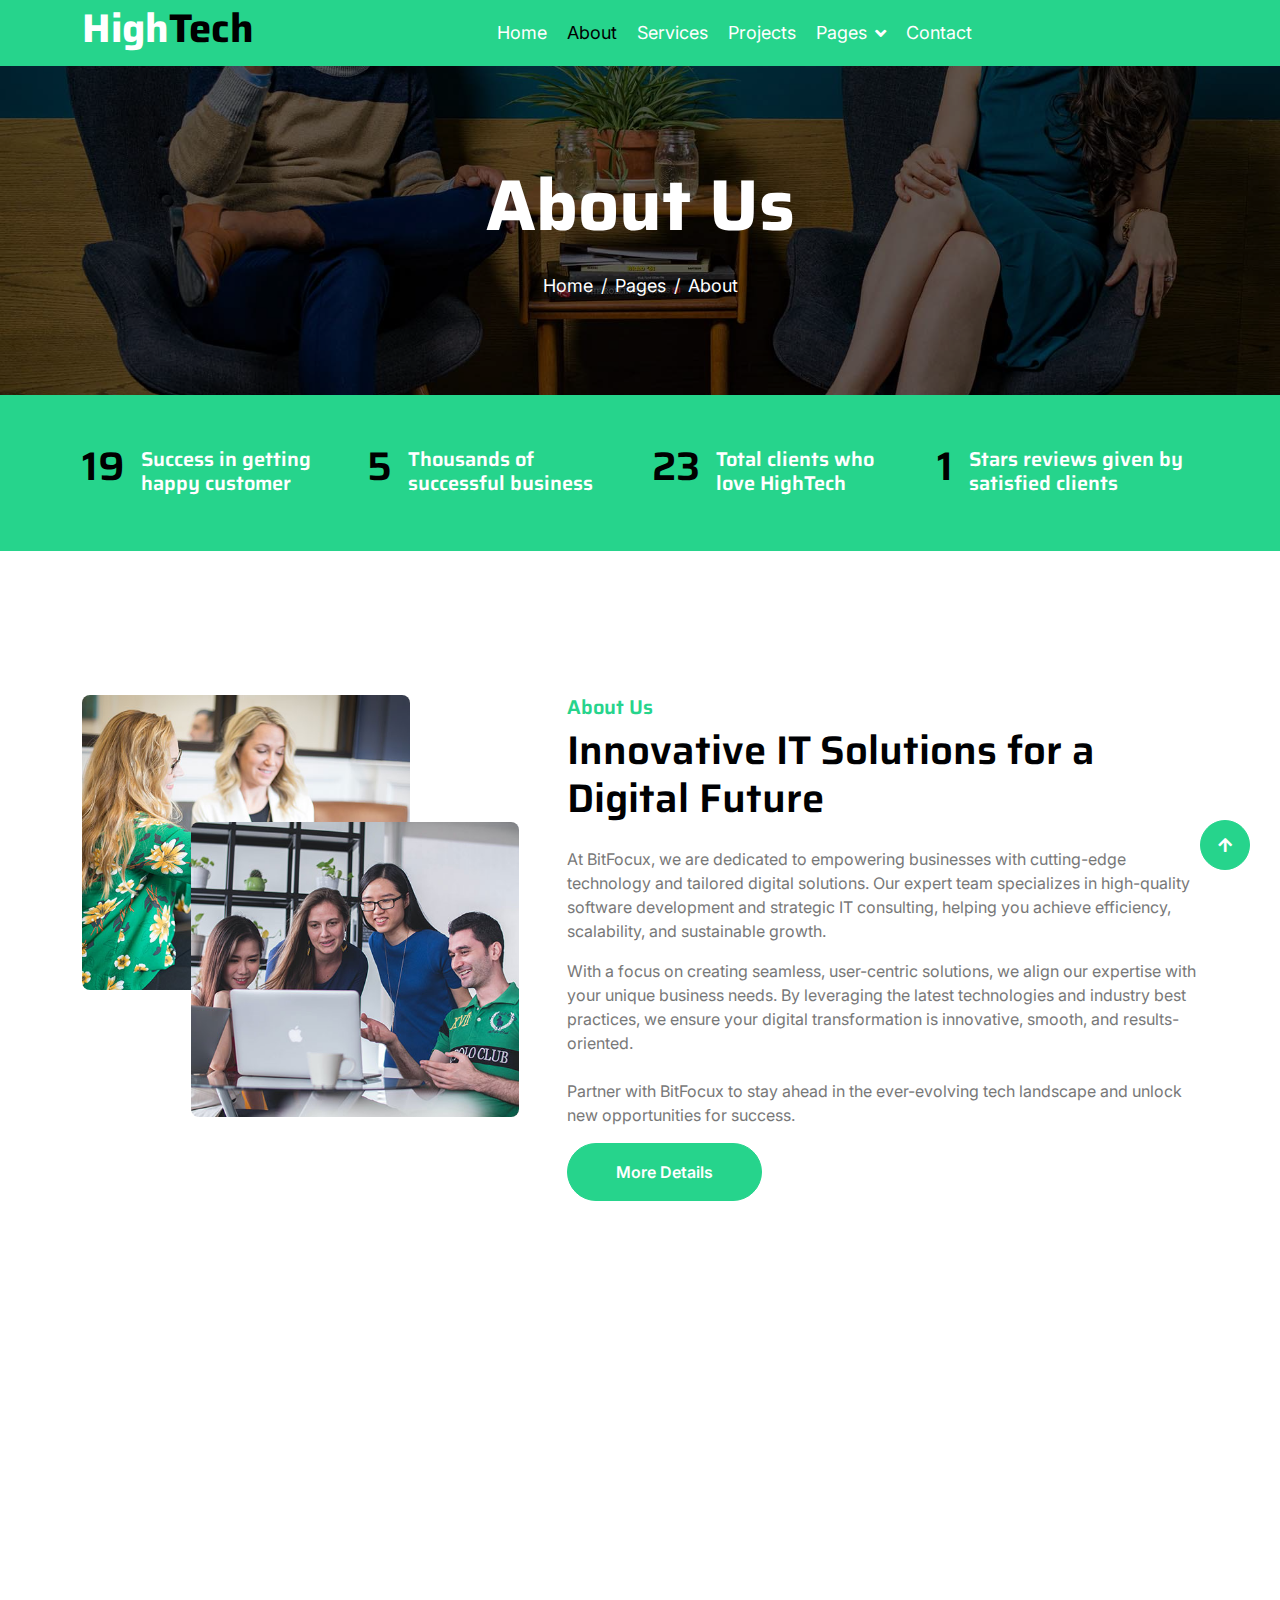
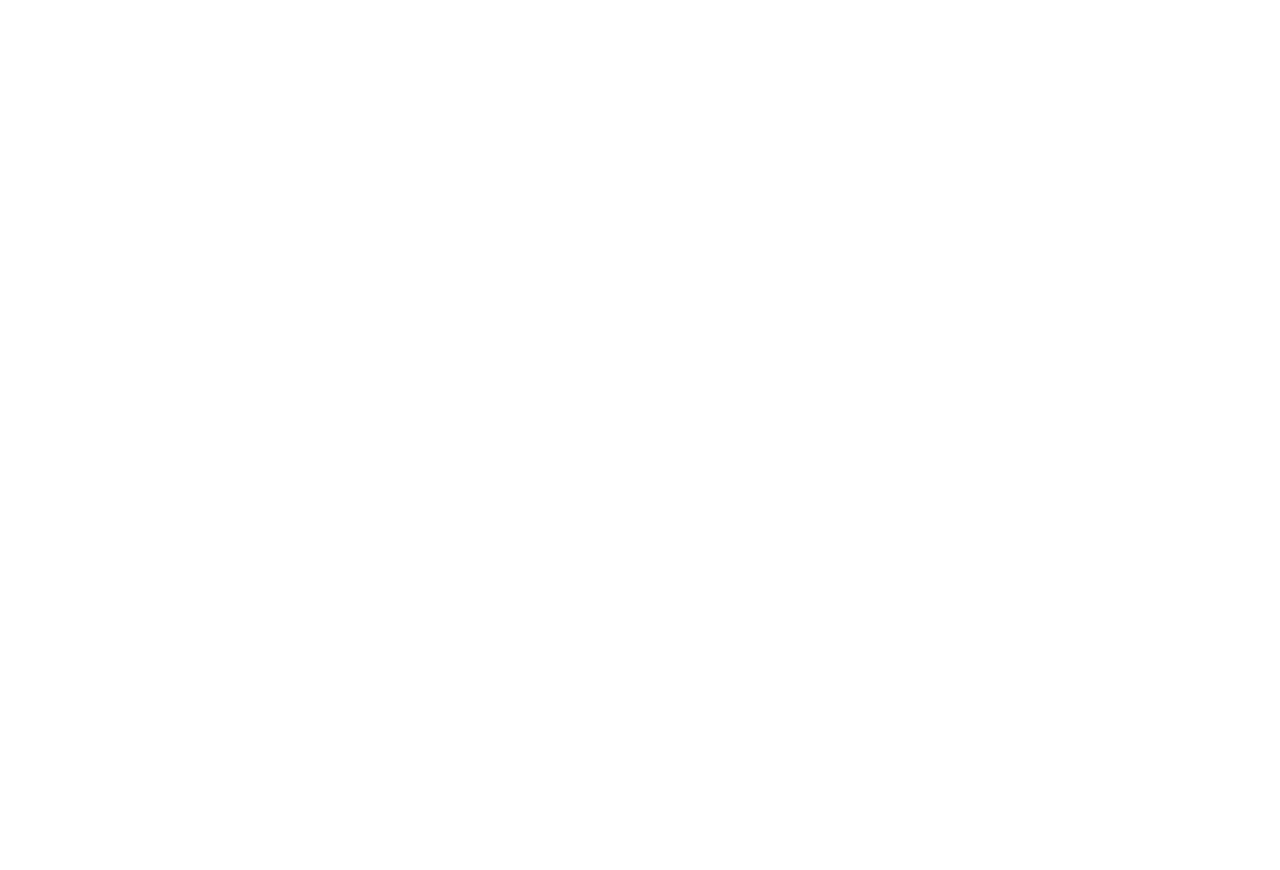
<file: about.html>
<!DOCTYPE html>
<html lang="en">

    <head>
        <meta charset="utf-8">
        <title>HighTech - IT Solutions Website Template</title>
        <meta content="width=device-width, initial-scale=1.0" name="viewport">
        <meta content="" name="keywords">
        <meta content="" name="description">

        <!-- Google Web Fonts -->
        <link rel="preconnect" href="https://fonts.googleapis.com">
        <link rel="preconnect" href="https://fonts.gstatic.com" crossorigin>
        <link href="https://fonts.googleapis.com/css2?family=Inter:wght@400;500;600&family=Saira:wght@500;600;700&display=swap" rel="stylesheet"> 

        <!-- Icon Font Stylesheet -->
        <link href="https://cdnjs.cloudflare.com/ajax/libs/font-awesome/5.10.0/css/all.min.css" rel="stylesheet">
        <link href="https://cdn.jsdelivr.net/npm/bootstrap-icons@1.4.1/font/bootstrap-icons.css" rel="stylesheet">

        <!-- Libraries Stylesheet -->
        <link href="lib/animate/animate.min.css" rel="stylesheet">
        <link href="lib/owlcarousel/assets/owl.carousel.min.css" rel="stylesheet">

        <!-- Customized Bootstrap Stylesheet -->
        <link href="css/bootstrap.min.css" rel="stylesheet">

        <!-- Template Stylesheet -->
        <link href="css/style.css" rel="stylesheet">
    </head>

    <body>
        <!-- Spinner Start -->
        <div id="spinner" class="show position-fixed translate-middle w-100 vh-100 top-50 start-50 d-flex align-items-center justify-content-center">
            <div class="spinner-grow text-primary" role="status"></div>
        </div>
        <!-- Spinner End -->

        <!-- Topbar Start -->
        <!-- <div class="container-fluid bg-dark py-2 d-none d-md-flex">
            <div class="container">
                <div class="d-flex justify-content-between topbar">
                    <div class="top-info">
                        <small class="me-3 text-white-50"><a href="#"><i class="fas fa-map-marker-alt me-2 text-secondary"></i></a>23 Ranking Street, New York</small>
                        <small class="me-3 text-white-50"><a href="#"><i class="fas fa-envelope me-2 text-secondary"></i></a>Email@Example.com</small>
                    </div>
                    <div id="note" class="text-secondary d-none d-xl-flex"><small>Note : We help you to Grow your Business</small></div>
                    <div class="top-link">
                        <a href="" class="bg-light nav-fill btn btn-sm-square rounded-circle"><i class="fab fa-facebook-f text-primary"></i></a>
                        <a href="" class="bg-light nav-fill btn btn-sm-square rounded-circle"><i class="fab fa-twitter text-primary"></i></a>
                        <a href="" class="bg-light nav-fill btn btn-sm-square rounded-circle"><i class="fab fa-instagram text-primary"></i></a>
                        <a href="" class="bg-light nav-fill btn btn-sm-square rounded-circle me-0"><i class="fab fa-linkedin-in text-primary"></i></a>
                    </div>
                </div>
            </div>
        </div> -->
        <!-- Topbar End -->

        <!-- Navbar Start -->
        <div class="container-fluid bg-primary">
            <div class="container">
                <nav class="navbar navbar-dark navbar-expand-lg py-0">
                    <a href="index.html" class="navbar-brand">
                        <h1 class="text-white fw-bold d-block">High<span class="text-secondary">Tech</span> </h1>
                    </a>
                    <button type="button" class="navbar-toggler me-0" data-bs-toggle="collapse" data-bs-target="#navbarCollapse">
                        <span class="navbar-toggler-icon"></span>
                    </button>
                    <div class="collapse navbar-collapse bg-transparent" id="navbarCollapse">
                        <div class="navbar-nav ms-auto mx-xl-auto p-0">
                            <a href="index.html" class="nav-item nav-link">Home</a>
                            <a href="about.html" class="nav-item nav-link active">About</a>
                            <a href="service.html" class="nav-item nav-link">Services</a>
                            <a href="project.html" class="nav-item nav-link">Projects</a>
                            <div class="nav-item dropdown">
                                <a href="#" class="nav-link dropdown-toggle" data-bs-toggle="dropdown">Pages</a>
                                <div class="dropdown-menu rounded">
                                    <!-- <a href="blog.html" class="dropdown-item">Our Blog</a> -->
                                    <a href="team.html" class="dropdown-item">Our Team</a>
                                    <a href="testimonial.html" class="dropdown-item">Testimonial</a>
                                    <a href="404.html" class="dropdown-item">404 Page</a>
                                </div>
                            </div>
                            <a href="contact.html" class="nav-item nav-link">Contact</a>
                        </div>
                    </div>
                    <!-- <div class="d-none d-xl-flex flex-shirink-0">
                        <div id="phone-tada" class="d-flex align-items-center justify-content-center me-4">
                            <a href="" class="position-relative animated tada infinite">
                                <i class="fa fa-phone-alt text-white fa-2x"></i>
                                <div class="position-absolute" style="top: -7px; left: 20px;">
                                    <span><i class="fa fa-comment-dots text-secondary"></i></span>
                                </div>
                            </a>
                        </div>
                        <div class="d-flex flex-column pe-4 border-end">
                            <span class="text-white-50">Have any questions?</span>
                            <span class="text-secondary">Call: + 0123 456 7890</span>
                        </div>
                        <div class="d-flex align-items-center justify-content-center ms-4 ">
                            <a href="#"><i class="bi bi-search text-white fa-2x"></i> </a>
                        </div>
                    </div> -->
                </nav>
            </div>
        </div>
        <!-- Navbar End -->

        
        <!-- Page Header Start -->
        <div class="container-fluid page-header py-5">
            <div class="container text-center py-5">
                <h1 class="display-2 text-white mb-4 animated slideInDown">About Us</h1>
                <nav aria-label="breadcrumb animated slideInDown">
                    <ol class="breadcrumb justify-content-center mb-0">
                        <li class="breadcrumb-item"><a href="#">Home</a></li>
                        <li class="breadcrumb-item"><a href="#">Pages</a></li>
                        <li class="breadcrumb-item" aria-current="page">About</li>
                    </ol>
                </nav>
            </div>
        </div>
        <!-- Page Header End -->


        <!-- Fact Start -->
        <div class="container-fluid bg-secondary py-5">
            <div class="container">
                <div class="row">
                    <div class="col-lg-3 fadeIn" >
                        <div class="d-flex wow counter">
                            <h1 class="me-3 text-primary counter-value" style="color: black !important;" id="success" data-wow-delay=".3s">99</h1>
                            <h5 class="text-white mt-1">Success in getting happy customer</h5>
                        </div>
                    </div>
                    <div class="col-lg-3 fadeIn" >
                        <div class="d-flex wow counter">
                            <h1 class="me-3 text-primary counter-value" style="color: black !important;" id="business" data-wow-delay=".3s">25</h1>
                            <h5 class="text-white mt-1">Thousands of successful business</h5>
                        </div>
                    </div>
                    <div class="col-lg-3 fadeIn" >
                        <div class="d-flex wow counter">
                            <h1 class="me-3 text-primary counter-value" style="color: black !important;" id="clients" data-wow-delay=".3s">120</h1>
                            <h5 class="text-white mt-1">Total clients who love HighTech</h5>
                        </div>
                    </div>
                    <div class="col-lg-3 fadeIn" >
                        <div class="d-flex wow counter">
                            <h1 class="me-3 text-primary counter-value" style="color: black !important;" id="revies" data-wow-delay=".3s">5</h1>
                            <h5 class="text-white mt-1">Stars reviews given by satisfied clients</h5>
                        </div>
                    </div>
                </div>
            </div>
        </div>
        <!-- Fact End -->


        <!-- About Start -->
        <div class="container-fluid py-5 my-5" id="about">
            <div class="container pt-5">
                <div class="row g-5">
                    <div class="col-lg-5 col-md-6 col-sm-12 wow fadeIn" data-wow-delay=".3s">
                        <div class="h-100 position-relative">
                            <img src="img/about-1.jpg" class="img-fluid w-75 rounded" alt="" style="margin-bottom: 25%;">
                            <div class="position-absolute w-75" style="top: 25%; left: 25%;">
                                <img src="img/about-2.jpg" class="img-fluid w-100 rounded" alt="">
                            </div>
                        </div>
                    </div>
                    <div class="col-lg-7 col-md-6 col-sm-12 wow fadeIn" data-wow-delay=".5s">
                        <h5 class="text-primary">About Us</h5>
                        <h1 class="mb-4">Innovative IT Solutions for a Digital Future</h1>
                        <p>At BitFocux, we are dedicated to empowering businesses with cutting-edge technology and tailored digital solutions. Our expert team specializes in high-quality software development and strategic IT consulting, helping you achieve efficiency, scalability, and sustainable growth.</p>
                        <p class="mb-4">With a focus on creating seamless, user-centric solutions, we align our expertise with your unique business needs. By leveraging the latest technologies and industry best practices, we ensure your digital transformation is innovative, smooth, and results-oriented.</p>
                        <p>Partner with BitFocux to stay ahead in the ever-evolving tech landscape and unlock new opportunities for success.</p>
                        <a href="" class="btn btn-secondary rounded-pill px-5 py-3 text-white">More Details</a>
                    </div>
                </div>
            </div>
        </div>
        <!-- About End -->


        <!-- Team Start -->
        <div class="container-fluid pb-5 mb-5 team">
            <div class="container pb-5">
                <div class="text-center mx-auto pb-5 wow fadeIn" data-wow-delay=".3s" style="max-width: 600px;">
                    <h5 class="text-primary">Our Team</h5>
                    <h1>Meet our expert Team</h1>
                </div>
                <div class="owl-carousel team-carousel wow fadeIn" data-wow-delay=".5s">
                    <div class="rounded team-item">
                        <div class="team-content">
                            <div class="team-img-icon">
                                <div class="team-img rounded-circle">
                                    <img src="img/team-1.jpg" class="img-fluid w-100 rounded-circle" alt="">
                                </div>
                                <div class="team-name text-center py-3">
                                    <h4 class="">Full Name</h4>
                                    <p class="m-0">Designation</p>
                                </div>
                                <div class="team-icon d-flex justify-content-center pb-4">
                                    <a class="btn btn-square btn-secondary text-white rounded-circle m-1" href=""><i class="fab fa-facebook-f"></i></a>
                                    <a class="btn btn-square btn-secondary text-white rounded-circle m-1" href=""><i class="fab fa-twitter"></i></a>
                                    <a class="btn btn-square btn-secondary text-white rounded-circle m-1" href=""><i class="fab fa-instagram"></i></a>
                                    <a class="btn btn-square btn-secondary text-white rounded-circle m-1" href=""><i class="fab fa-linkedin-in"></i></a>
                                </div>
                            </div>
                        </div>
                    </div>
                    <div class="rounded team-item">
                        <div class="team-content">
                            <div class="team-img-icon">
                                <div class="team-img rounded-circle">
                                    <img src="img/team-2.jpg" class="img-fluid w-100 rounded-circle" alt="">
                                </div>
                                <div class="team-name text-center py-3">
                                    <h4 class="">Full Name</h4>
                                    <p class="m-0">Designation</p>
                                </div>
                                <div class="team-icon d-flex justify-content-center pb-4">
                                    <a class="btn btn-square btn-secondary text-white rounded-circle m-1" href=""><i class="fab fa-facebook-f"></i></a>
                                    <a class="btn btn-square btn-secondary text-white rounded-circle m-1" href=""><i class="fab fa-twitter"></i></a>
                                    <a class="btn btn-square btn-secondary text-white rounded-circle m-1" href=""><i class="fab fa-instagram"></i></a>
                                    <a class="btn btn-square btn-secondary text-white rounded-circle m-1" href=""><i class="fab fa-linkedin-in"></i></a>
                                </div>
                            </div>
                        </div>
                    </div>
                    <div class="rounded team-item">
                        <div class="team-content">
                            <div class="team-img-icon">
                                <div class="team-img rounded-circle">
                                    <img src="img/team-3.jpg" class="img-fluid w-100 rounded-circle" alt="">
                                </div>
                                <div class="team-name text-center py-3">
                                    <h4 class="">Full Name</h4>
                                    <p class="m-0">Designation</p>
                                </div>
                                <div class="team-icon d-flex justify-content-center pb-4">
                                    <a class="btn btn-square btn-secondary text-white rounded-circle m-1" href=""><i class="fab fa-facebook-f"></i></a>
                                    <a class="btn btn-square btn-secondary text-white rounded-circle m-1" href=""><i class="fab fa-twitter"></i></a>
                                    <a class="btn btn-square btn-secondary text-white rounded-circle m-1" href=""><i class="fab fa-instagram"></i></a>
                                    <a class="btn btn-square btn-secondary text-white rounded-circle m-1" href=""><i class="fab fa-linkedin-in"></i></a>
                                </div>
                            </div>
                        </div>
                    </div>
                    <div class="rounded team-item">
                        <div class="team-content">
                            <div class="team-img-icon">
                                <div class="team-img rounded-circle">
                                    <img src="img/team-4.jpg" class="img-fluid w-100 rounded-circle" alt="">
                                </div>
                                <div class="team-name text-center py-3">
                                    <h4 class="">Full Name</h4>
                                    <p class="m-0">Designation</p>
                                </div>
                                <div class="team-icon d-flex justify-content-center pb-4">
                                    <a class="btn btn-square btn-secondary text-white rounded-circle m-1" href=""><i class="fab fa-facebook-f"></i></a>
                                    <a class="btn btn-square btn-secondary text-white rounded-circle m-1" href=""><i class="fab fa-twitter"></i></a>
                                    <a class="btn btn-square btn-secondary text-white rounded-circle m-1" href=""><i class="fab fa-instagram"></i></a>
                                    <a class="btn btn-square btn-secondary text-white rounded-circle m-1" href=""><i class="fab fa-linkedin-in"></i></a>
                                </div>
                            </div>
                        </div>
                    </div>
                </div>
            </div>
        </div>
        <!-- Team End -->


        <!-- Footer Start -->
        <div class="container-fluid footer wow fadeIn" style="background-color: #26d48c !important" data-wow-delay=".3s">
            <div class="container pt-5 pb-4">
                <div class="row g-5">
                    <div class="col-lg-3 col-md-6">
                        <a href="index.html">
                            <h1 class="text-white fw-bold d-block">High<span class="text-secondary">Tech</span> </h1>
                        </a>
                        <p class="mt-4 text-light">Lorem ipsum dolor sit amet consectetur adipisicing elit. Soluta facere delectus qui placeat inventore consectetur repellendus optio debitis.</p>
                        <div class="d-flex hightech-link">
                            <a href="" class="btn-light nav-fill btn btn-square rounded-circle me-2"><i class="fab fa-facebook-f text-primary"></i></a>
                            <a href="" class="btn-light nav-fill btn btn-square rounded-circle me-2"><i class="fab fa-twitter text-primary"></i></a>
                            <a href="" class="btn-light nav-fill btn btn-square rounded-circle me-2"><i class="fab fa-instagram text-primary"></i></a>
                            <a href="" class="btn-light nav-fill btn btn-square rounded-circle me-0"><i class="fab fa-linkedin-in text-primary"></i></a>
                        </div>
                    </div>
                    <div class="col-lg-3 col-md-6">
                        <a href="#" class="h3 text-secondary">Short Link</a>
                        <div class="mt-4 d-flex flex-column short-link">
                            <a href="#about" class="mb-2 text-white"><i class="fas fa-angle-right text-secondary me-2"></i>About us</a>
                            <a href="#contact" class="mb-2 text-white"><i class="fas fa-angle-right text-secondary me-2"></i>Contact us</a>
                            <a href="#services" class="mb-2 text-white"><i class="fas fa-angle-right text-secondary me-2"></i>Our Services</a>
                            <a href="#projects" class="mb-2 text-white"><i class="fas fa-angle-right text-secondary me-2"></i>Our Projects</a>
                            <a href="#blog" class="mb-2 text-white"><i class="fas fa-angle-right text-secondary me-2"></i>Latest Blog</a>
                        </div>
                    </div>
                    <div class="col-lg-3 col-md-6">
                        <a href="#" class="h3 text-secondary">Help Link</a>
                        <div class="mt-4 d-flex flex-column help-link">
                            <a href="" class="mb-2 text-white"><i class="fas fa-angle-right text-secondary me-2"></i>Terms Of use</a>
                            <a href="" class="mb-2 text-white"><i class="fas fa-angle-right text-secondary me-2"></i>Privacy Policy</a>
                            <a href="" class="mb-2 text-white"><i class="fas fa-angle-right text-secondary me-2"></i>Helps</a>
                            <a href="" class="mb-2 text-white"><i class="fas fa-angle-right text-secondary me-2"></i>FQAs</a>
                            <a href="#contact" class="mb-2 text-white"><i class="fas fa-angle-right text-secondary me-2"></i>Contact</a>
                        </div>
                    </div>
                    <div class="col-lg-3 col-md-6">
                        <a href="#" class="h3 text-secondary">Contact Us</a>
                        <div class="text-white mt-4 d-flex flex-column contact-link">
                            <!-- <a href="#" class="pb-3 text-light border-bottom border-primary"><i class="fas fa-map-marker-alt text-secondary me-2"></i> 123 Street, New York, USA</a> -->
                            <a href="#" class="py-3 text-light border-bottom border-primary"><i class="fas fa-phone-alt text-secondary me-2"></i> +92 320 3576535</a>
                            <a href="#" class="py-3 text-light border-bottom border-primary"><i class="fas fa-envelope text-secondary me-2"></i> burhanriaz35@gmail.com</a>
                        </div>
                    </div>
                </div>
                <hr class="text-light mt-5 mb-4">
                <!-- <div class="row">
                    <div class="col-md-6 text-center text-md-start">
                        <span class="text-light"><a href="#" class="text-secondary"><i class="fas fa-copyright text-secondary me-2"></i>Your Site Name</a>, All right reserved.</span>
                    </div>
                    <div class="col-md-6 text-center text-md-end">
                        /*** This template is free as long as you keep the footer author’s credit link/attribution link/backlink. If you'd like to use the template without the footer author’s credit link/attribution link/backlink, you can purchase the Credit Removal License from "https://htmlcodex.com/credit-removal". Thank you for your support. ***/
                        <span class="text-light">Designed By<a href="https://htmlcodex.com" class="text-secondary">HTML Codex</a> Distributed By <a href="https://themewagon.com">ThemeWagon</a></span>
                    </div>
                </div> -->
            </div>
        </div>
        <!-- Footer End -->


        <!-- Back to Top -->
        <a href="#" class="btn btn-secondary btn-square rounded-circle back-to-top"><i class="fa fa-arrow-up text-white"></i></a>

        
        <!-- JavaScript Libraries -->
        <script src="https://ajax.googleapis.com/ajax/libs/jquery/3.6.4/jquery.min.js"></script>
        <script src="https://cdn.jsdelivr.net/npm/bootstrap@5.0.0/dist/js/bootstrap.bundle.min.js"></script>
        <script src="lib/wow/wow.min.js"></script>
        <script src="lib/easing/easing.min.js"></script>
        <script src="lib/waypoints/waypoints.min.js"></script>
        <script src="lib/owlcarousel/owl.carousel.min.js"></script>

        <!-- Template Javascript -->
        <script src="js/main.js"></script>
    </body>

</html>
</file>
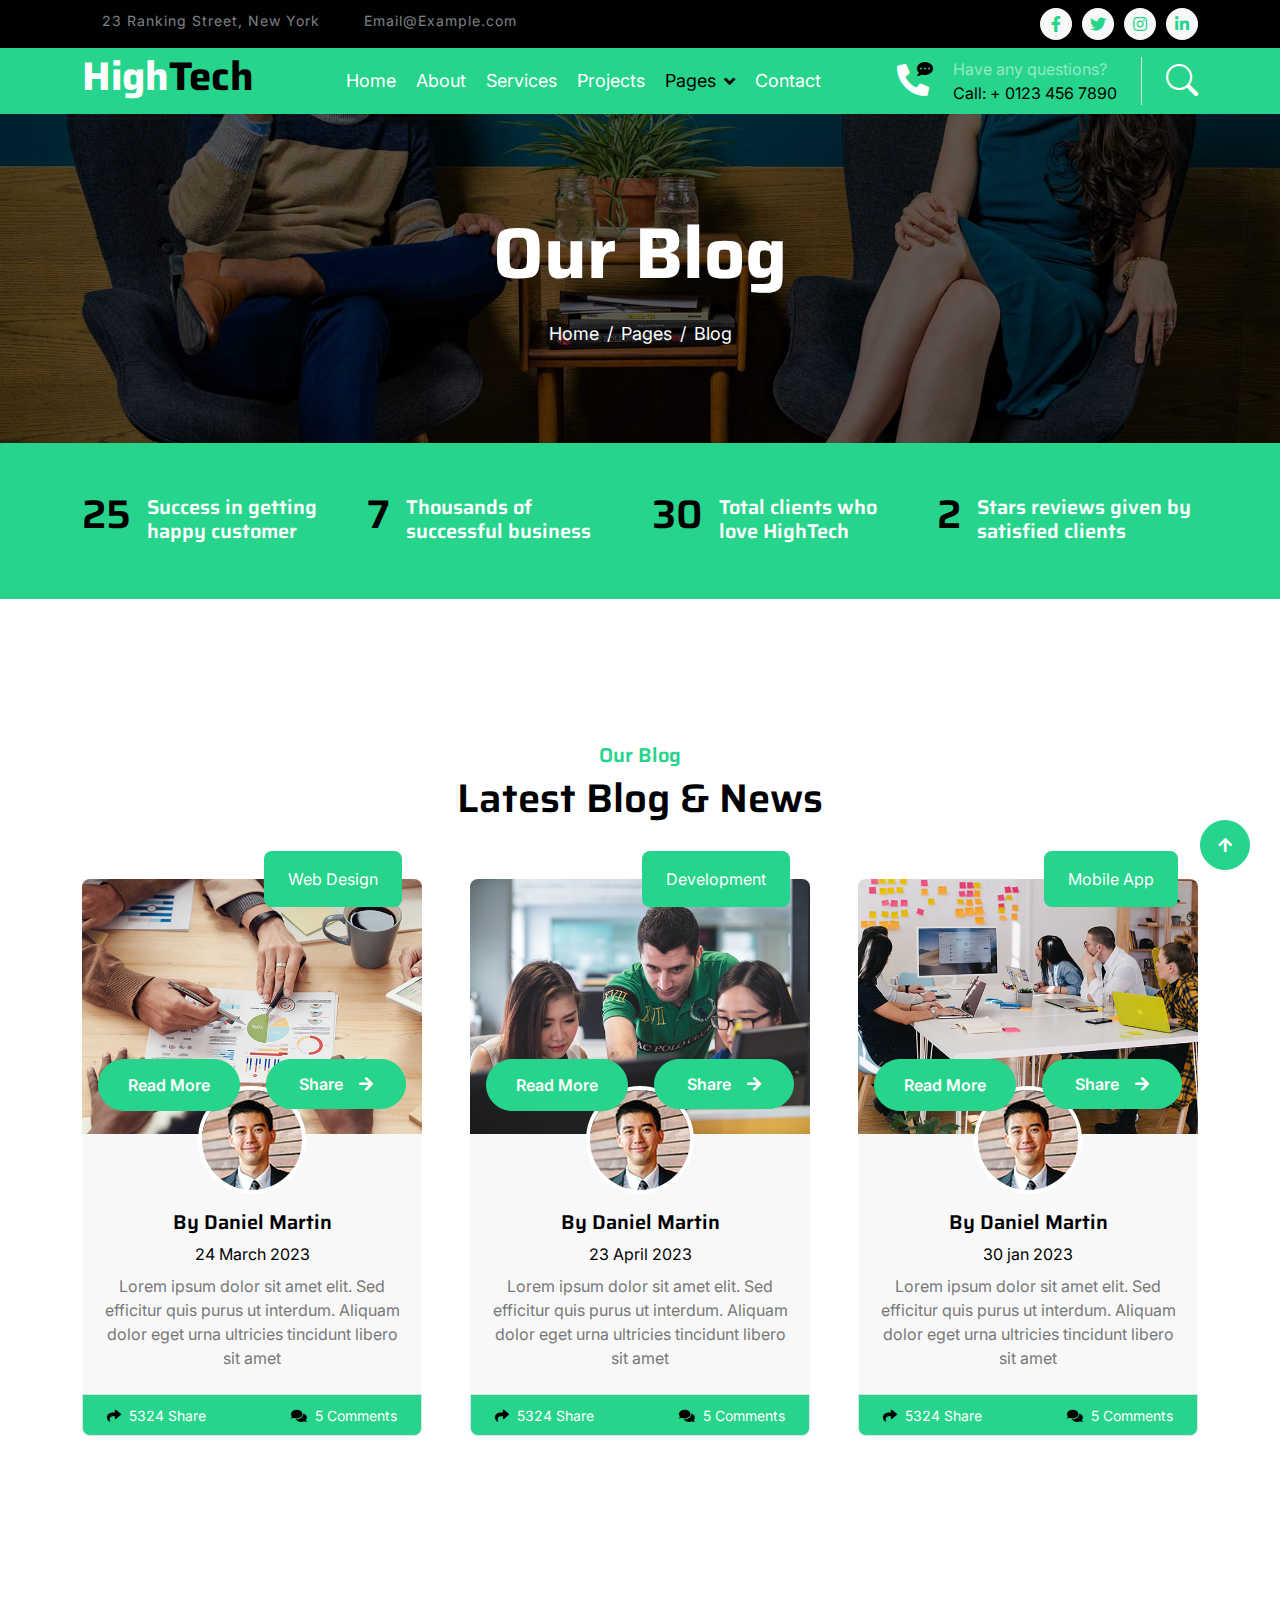
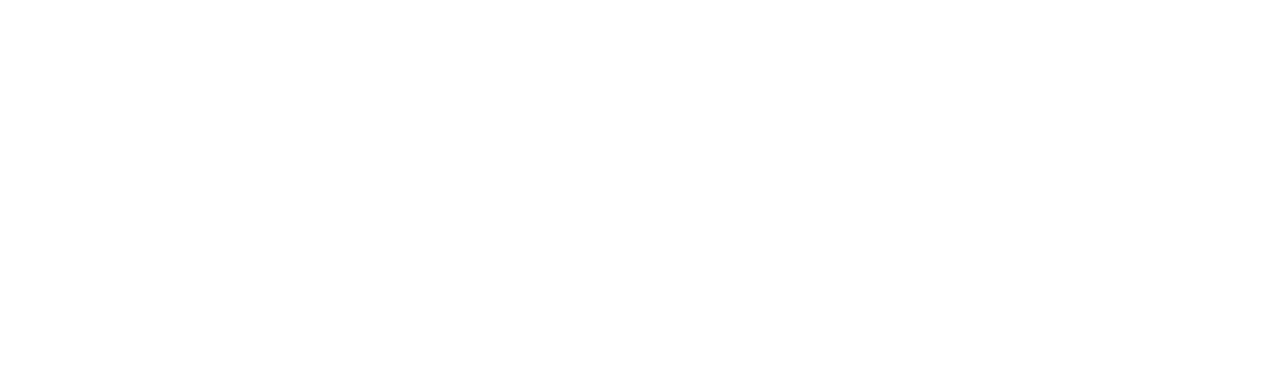
<file: blog.html>
<!DOCTYPE html>
<html lang="en">

    <head>
        <meta charset="utf-8">
        <title>HighTech - IT Solutions Website Template</title>
        <meta content="width=device-width, initial-scale=1.0" name="viewport">
        <meta content="" name="keywords">
        <meta content="" name="description">

        <!-- Google Web Fonts -->
        <link rel="preconnect" href="https://fonts.googleapis.com">
        <link rel="preconnect" href="https://fonts.gstatic.com" crossorigin>
        <link href="https://fonts.googleapis.com/css2?family=Inter:wght@400;500;600&family=Saira:wght@500;600;700&display=swap" rel="stylesheet"> 

        <!-- Icon Font Stylesheet -->
        <link href="https://cdnjs.cloudflare.com/ajax/libs/font-awesome/5.10.0/css/all.min.css" rel="stylesheet">
        <link href="https://cdn.jsdelivr.net/npm/bootstrap-icons@1.4.1/font/bootstrap-icons.css" rel="stylesheet">

        <!-- Libraries Stylesheet -->
        <link href="lib/animate/animate.min.css" rel="stylesheet">
        <link href="lib/owlcarousel/assets/owl.carousel.min.css" rel="stylesheet">

        <!-- Customized Bootstrap Stylesheet -->
        <link href="css/bootstrap.min.css" rel="stylesheet">

        <!-- Template Stylesheet -->
        <link href="css/style.css" rel="stylesheet">
    </head>

    <body>
        <!-- Spinner Start -->
        <div id="spinner" class="show position-fixed translate-middle w-100 vh-100 top-50 start-50 d-flex align-items-center justify-content-center">
            <div class="spinner-grow text-primary" role="status"></div>
        </div>
        <!-- Spinner End -->

        <!-- Topbar Start -->
        <div class="container-fluid bg-dark py-2 d-none d-md-flex">
            <div class="container">
                <div class="d-flex justify-content-between topbar">
                    <div class="top-info">
                        <small class="me-3 text-white-50"><a href="#"><i class="fas fa-map-marker-alt me-2 text-secondary"></i></a>23 Ranking Street, New York</small>
                        <small class="me-3 text-white-50"><a href="#"><i class="fas fa-envelope me-2 text-secondary"></i></a>Email@Example.com</small>
                    </div>
                    <div id="note" class="text-secondary d-none d-xl-flex"><small>Note : We help you to Grow your Business</small></div>
                    <div class="top-link">
                        <a href="" class="bg-light nav-fill btn btn-sm-square rounded-circle"><i class="fab fa-facebook-f text-primary"></i></a>
                        <a href="" class="bg-light nav-fill btn btn-sm-square rounded-circle"><i class="fab fa-twitter text-primary"></i></a>
                        <a href="" class="bg-light nav-fill btn btn-sm-square rounded-circle"><i class="fab fa-instagram text-primary"></i></a>
                        <a href="" class="bg-light nav-fill btn btn-sm-square rounded-circle me-0"><i class="fab fa-linkedin-in text-primary"></i></a>
                    </div>
                </div>
            </div>
        </div>
        <!-- Topbar End -->

        <!-- Navbar Start -->
        <div class="container-fluid bg-primary">
            <div class="container">
                <nav class="navbar navbar-dark navbar-expand-lg py-0">
                    <a href="index.html" class="navbar-brand">
                        <h1 class="text-white fw-bold d-block">High<span class="text-secondary">Tech</span> </h1>
                    </a>
                    <button type="button" class="navbar-toggler me-0" data-bs-toggle="collapse" data-bs-target="#navbarCollapse">
                        <span class="navbar-toggler-icon"></span>
                    </button>
                    <div class="collapse navbar-collapse bg-transparent" id="navbarCollapse">
                        <div class="navbar-nav ms-auto mx-xl-auto p-0">
                            <a href="index.html" class="nav-item nav-link">Home</a>
                            <a href="about.html" class="nav-item nav-link">About</a>
                            <a href="service.html" class="nav-item nav-link">Services</a>
                            <a href="project.html" class="nav-item nav-link">Projects</a>
                            <div class="nav-item dropdown">
                                <a href="#" class="nav-link dropdown-toggle active" data-bs-toggle="dropdown">Pages</a>
                                <div class="dropdown-menu rounded">
                                    <a href="blog.html" class="dropdown-item active">Our Blog</a>
                                    <a href="team.html" class="dropdown-item">Our Team</a>
                                    <a href="testimonial.html" class="dropdown-item">Testimonial</a>
                                    <a href="404.html" class="dropdown-item">404 Page</a>
                                </div>
                            </div>
                            <a href="contact.html" class="nav-item nav-link">Contact</a>
                        </div>
                    </div>
                    <div class="d-none d-xl-flex flex-shirink-0">
                        <div id="phone-tada" class="d-flex align-items-center justify-content-center me-4">
                            <a href="" class="position-relative animated tada infinite">
                                <i class="fa fa-phone-alt text-white fa-2x"></i>
                                <div class="position-absolute" style="top: -7px; left: 20px;">
                                    <span><i class="fa fa-comment-dots text-secondary"></i></span>
                                </div>
                            </a>
                        </div>
                        <div class="d-flex flex-column pe-4 border-end">
                            <span class="text-white-50">Have any questions?</span>
                            <span class="text-secondary">Call: + 0123 456 7890</span>
                        </div>
                        <div class="d-flex align-items-center justify-content-center ms-4 ">
                            <a href="#"><i class="bi bi-search text-white fa-2x"></i> </a>
                        </div>
                    </div>
                </nav>
            </div>
        </div>
        <!-- Navbar End -->

        
        <!-- Page Header Start -->
        <div class="container-fluid page-header py-5">
            <div class="container text-center py-5">
                <h1 class="display-2 text-white mb-4 animated slideInDown">Our Blog</h1>
                <nav aria-label="breadcrumb animated slideInDown">
                    <ol class="breadcrumb justify-content-center mb-0">
                        <li class="breadcrumb-item"><a href="#">Home</a></li>
                        <li class="breadcrumb-item"><a href="#">Pages</a></li>
                        <li class="breadcrumb-item" aria-current="page">Blog</li>
                    </ol>
                </nav>
            </div>
        </div>
        <!-- Page Header End -->


        <!-- Fact Start -->
        <div class="container-fluid bg-secondary py-5">
            <div class="container">
                <div class="row">
                    <div class="col-lg-3 fadeIn" >
                        <div class="d-flex wow counter">
                            <h1 class="me-3 text-primary counter-value" style="color: black !important;" id="success" data-wow-delay=".3s">99</h1>
                            <h5 class="text-white mt-1">Success in getting happy customer</h5>
                        </div>
                    </div>
                    <div class="col-lg-3 fadeIn" >
                        <div class="d-flex wow counter">
                            <h1 class="me-3 text-primary counter-value" style="color: black !important;" id="business" data-wow-delay=".3s">25</h1>
                            <h5 class="text-white mt-1">Thousands of successful business</h5>
                        </div>
                    </div>
                    <div class="col-lg-3 fadeIn" >
                        <div class="d-flex wow counter">
                            <h1 class="me-3 text-primary counter-value" style="color: black !important;" id="clients" data-wow-delay=".3s">120</h1>
                            <h5 class="text-white mt-1">Total clients who love HighTech</h5>
                        </div>
                    </div>
                    <div class="col-lg-3 fadeIn" >
                        <div class="d-flex wow counter">
                            <h1 class="me-3 text-primary counter-value" style="color: black !important;" id="revies" data-wow-delay=".3s">5</h1>
                            <h5 class="text-white mt-1">Stars reviews given by satisfied clients</h5>
                        </div>
                    </div>
                </div>
            </div>
        </div>
        <!-- Fact End -->


        <!-- Blog Start -->
        <div class="container-fluid blog py-5 my-5" id="blog">
            <div class="container py-5">
                <div class="text-center mx-auto pb-5 wow fadeIn" data-wow-delay=".3s" style="max-width: 600px;">
                    <h5 class="text-primary">Our Blog</h5>
                    <h1>Latest Blog & News</h1>
                </div>
                <div class="row g-5 justify-content-center">
                    <div class="col-lg-6 col-xl-4 wow fadeIn" data-wow-delay=".3s">
                        <div class="blog-item position-relative bg-light rounded">
                            <img src="img/blog-1.jpg" class="img-fluid w-100 rounded-top" alt="">
                            <span class="position-absolute px-4 py-3 bg-primary text-white rounded" style="top: -28px; right: 20px;">Web Design</span>
                            <div class="blog-btn d-flex justify-content-between position-relative px-3" style="margin-top: -75px;">
                                <div class="blog-icon btn btn-secondary px-3 rounded-pill my-auto">
                                    <a href="" class="btn text-white">Read More</a>
                                </div>
                                <div class="blog-btn-icon btn btn-secondary px-4 py-3 rounded-pill ">
                                    <div class="blog-icon-1">
                                        <p class="text-white px-2">Share<i class="fa fa-arrow-right ms-3"></i></p>
                                    </div>
                                    <div class="blog-icon-2">
                                        <a href="" class="btn me-1"><i class="fab fa-facebook-f text-white"></i></a>
                                        <a href="" class="btn me-1"><i class="fab fa-twitter text-white"></i></a>
                                        <a href="" class="btn me-1"><i class="fab fa-instagram text-white"></i></a>
                                    </div>
                                </div>
                            </div>
                            <div class="blog-content text-center position-relative px-3" style="margin-top: -25px;">
                                <img src="img/admin.jpg" class="img-fluid rounded-circle border border-4 border-white mb-3" alt="">
                                <h5 class="">By Daniel Martin</h5>
                                <span class="text-secondary">24 March 2023</span>
                                <p class="py-2">Lorem ipsum dolor sit amet elit. Sed efficitur quis purus ut interdum. Aliquam dolor eget urna ultricies tincidunt libero sit amet</p>
                            </div>
                            <div class="blog-coment d-flex justify-content-between px-4 py-2 border bg-primary rounded-bottom">
                                <a href="" class="text-white"><small><i class="fas fa-share me-2 text-secondary"></i>5324 Share</small></a>
                                <a href="" class="text-white"><small><i class="fa fa-comments me-2 text-secondary"></i>5 Comments</small></a>
                            </div>
                        </div>
                    </div>
                    <div class="col-lg-6 col-xl-4 wow fadeIn" data-wow-delay=".5s">
                        <div class="blog-item position-relative bg-light rounded">
                            <img src="img/blog-2.jpg" class="img-fluid w-100 rounded-top" alt="">
                            <span class="position-absolute px-4 py-3 bg-primary text-white rounded" style="top: -28px; right: 20px;">Development</span>
                            <div class="blog-btn d-flex justify-content-between position-relative px-3" style="margin-top: -75px;">
                                <div class="blog-icon btn btn-secondary px-3 rounded-pill my-auto">
                                    <a href="" class="btn text-white ">Read More</a>
                                </div>
                                <div class="blog-btn-icon btn btn-secondary px-4 py-3 rounded-pill ">
                                    <div class="blog-icon-1">
                                        <p class="text-white px-2">Share<i class="fa fa-arrow-right ms-3"></i></p>
                                    </div>
                                    <div class="blog-icon-2">
                                        <a href="" class="btn me-1"><i class="fab fa-facebook-f text-white"></i></a>
                                        <a href="" class="btn me-1"><i class="fab fa-twitter text-white"></i></a>
                                        <a href="" class="btn me-1"><i class="fab fa-instagram text-white"></i></a>
                                    </div>
                                </div>
                            </div>
                            <div class="blog-content text-center position-relative px-3" style="margin-top: -25px;">
                                <img src="img/admin.jpg" class="img-fluid rounded-circle border border-4 border-white mb-3" alt="">
                                <h5 class="">By Daniel Martin</h5>
                                <span class="text-secondary">23 April 2023</span>
                                <p class="py-2">Lorem ipsum dolor sit amet elit. Sed efficitur quis purus ut interdum. Aliquam dolor eget urna ultricies tincidunt libero sit amet</p>
                            </div>
                            <div class="blog-coment d-flex justify-content-between px-4 py-2 border bg-primary rounded-bottom">
                                <a href="" class="text-white"><small><i class="fas fa-share me-2 text-secondary"></i>5324 Share</small></a>
                                <a href="" class="text-white"><small><i class="fa fa-comments me-2 text-secondary"></i>5 Comments</small></a>
                            </div>
                        </div>
                    </div>
                    <div class="col-lg-6 col-xl-4 wow fadeIn" data-wow-delay=".7s">
                        <div class="blog-item position-relative bg-light rounded">
                            <img src="img/blog-3.jpg" class="img-fluid w-100 rounded-top" alt="">
                            <span class="position-absolute px-4 py-3 bg-primary text-white rounded" style="top: -28px; right: 20px;">Mobile App</span>
                            <div class="blog-btn d-flex justify-content-between position-relative px-3" style="margin-top: -75px;">
                                <div class="blog-icon btn btn-secondary px-3 rounded-pill my-auto">
                                    <a href="" class="btn text-white ">Read More</a>
                                </div>
                                <div class="blog-btn-icon btn btn-secondary px-4 py-3 rounded-pill ">
                                    <div class="blog-icon-1">
                                        <p class="text-white px-2">Share<i class="fa fa-arrow-right ms-3"></i></p>
                                    </div>
                                    <div class="blog-icon-2">
                                        <a href="" class="btn me-1"><i class="fab fa-facebook-f text-white"></i></a>
                                        <a href="" class="btn me-1"><i class="fab fa-twitter text-white"></i></a>
                                        <a href="" class="btn me-1"><i class="fab fa-instagram text-white"></i></a>
                                    </div>
                                </div>
                            </div>
                            <div class="blog-content text-center position-relative px-3" style="margin-top: -25px;">
                                <img src="img/admin.jpg" class="img-fluid rounded-circle border border-4 border-white mb-3" alt="">
                                <h5 class="">By Daniel Martin</h5>
                                <span class="text-secondary">30 jan 2023</span>
                                <p class="py-2">Lorem ipsum dolor sit amet elit. Sed efficitur quis purus ut interdum. Aliquam dolor eget urna ultricies tincidunt libero sit amet</p>
                            </div>
                            <div class="blog-coments d-flex justify-content-between px-4 py-2 border bg-primary rounded-bottom">
                                <a href="" class="text-white"><small><i class="fas fa-share me-2 text-secondary"></i>5324 Share</small></a>
                                <a href="" class="text-white"><small><i class="fa fa-comments me-2 text-secondary"></i>5 Comments</small></a>
                            </div>
                        </div>
                    </div>
                </div>
            </div>
        </div>
        <!-- Blog End -->


        <!-- Footer Start -->
        <div class="container-fluid footer wow fadeIn" style="background-color: #26d48c !important" data-wow-delay=".3s">
            <div class="container pt-5 pb-4">
                <div class="row g-5">
                    <div class="col-lg-3 col-md-6">
                        <a href="index.html">
                            <h1 class="text-white fw-bold d-block">High<span class="text-secondary">Tech</span> </h1>
                        </a>
                        <p class="mt-4 text-light">Lorem ipsum dolor sit amet consectetur adipisicing elit. Soluta facere delectus qui placeat inventore consectetur repellendus optio debitis.</p>
                        <div class="d-flex hightech-link">
                            <a href="" class="btn-light nav-fill btn btn-square rounded-circle me-2"><i class="fab fa-facebook-f text-primary"></i></a>
                            <a href="" class="btn-light nav-fill btn btn-square rounded-circle me-2"><i class="fab fa-twitter text-primary"></i></a>
                            <a href="" class="btn-light nav-fill btn btn-square rounded-circle me-2"><i class="fab fa-instagram text-primary"></i></a>
                            <a href="" class="btn-light nav-fill btn btn-square rounded-circle me-0"><i class="fab fa-linkedin-in text-primary"></i></a>
                        </div>
                    </div>
                    <div class="col-lg-3 col-md-6">
                        <a href="#" class="h3 text-secondary">Short Link</a>
                        <div class="mt-4 d-flex flex-column short-link">
                            <a href="#about" class="mb-2 text-white"><i class="fas fa-angle-right text-secondary me-2"></i>About us</a>
                            <a href="#contact" class="mb-2 text-white"><i class="fas fa-angle-right text-secondary me-2"></i>Contact us</a>
                            <a href="#services" class="mb-2 text-white"><i class="fas fa-angle-right text-secondary me-2"></i>Our Services</a>
                            <a href="#projects" class="mb-2 text-white"><i class="fas fa-angle-right text-secondary me-2"></i>Our Projects</a>
                            <a href="#blog" class="mb-2 text-white"><i class="fas fa-angle-right text-secondary me-2"></i>Latest Blog</a>
                        </div>
                    </div>
                    <div class="col-lg-3 col-md-6">
                        <a href="#" class="h3 text-secondary">Help Link</a>
                        <div class="mt-4 d-flex flex-column help-link">
                            <a href="" class="mb-2 text-white"><i class="fas fa-angle-right text-secondary me-2"></i>Terms Of use</a>
                            <a href="" class="mb-2 text-white"><i class="fas fa-angle-right text-secondary me-2"></i>Privacy Policy</a>
                            <a href="" class="mb-2 text-white"><i class="fas fa-angle-right text-secondary me-2"></i>Helps</a>
                            <a href="" class="mb-2 text-white"><i class="fas fa-angle-right text-secondary me-2"></i>FQAs</a>
                            <a href="#contact" class="mb-2 text-white"><i class="fas fa-angle-right text-secondary me-2"></i>Contact</a>
                        </div>
                    </div>
                    <div class="col-lg-3 col-md-6">
                        <a href="#" class="h3 text-secondary">Contact Us</a>
                        <div class="text-white mt-4 d-flex flex-column contact-link">
                            <!-- <a href="#" class="pb-3 text-light border-bottom border-primary"><i class="fas fa-map-marker-alt text-secondary me-2"></i> 123 Street, New York, USA</a> -->
                            <a href="#" class="py-3 text-light border-bottom border-primary"><i class="fas fa-phone-alt text-secondary me-2"></i> +92 320 3576535</a>
                            <a href="#" class="py-3 text-light border-bottom border-primary"><i class="fas fa-envelope text-secondary me-2"></i> burhanriaz35@gmail.com</a>
                        </div>
                    </div>
                </div>
                <hr class="text-light mt-5 mb-4">
                <!-- <div class="row">
                    <div class="col-md-6 text-center text-md-start">
                        <span class="text-light"><a href="#" class="text-secondary"><i class="fas fa-copyright text-secondary me-2"></i>Your Site Name</a>, All right reserved.</span>
                    </div>
                    <div class="col-md-6 text-center text-md-end">
                        /*** This template is free as long as you keep the footer author’s credit link/attribution link/backlink. If you'd like to use the template without the footer author’s credit link/attribution link/backlink, you can purchase the Credit Removal License from "https://htmlcodex.com/credit-removal". Thank you for your support. ***/
                        <span class="text-light">Designed By<a href="https://htmlcodex.com" class="text-secondary">HTML Codex</a> Distributed By <a href="https://themewagon.com">ThemeWagon</a></span>
                    </div>
                </div> -->
            </div>
        </div>
        <!-- Footer End -->


        <!-- Back to Top -->
        <a href="#" class="btn btn-secondary btn-square rounded-circle back-to-top"><i class="fa fa-arrow-up text-white"></i></a>

        
        <!-- JavaScript Libraries -->
        <script src="https://ajax.googleapis.com/ajax/libs/jquery/3.6.4/jquery.min.js"></script>
        <script src="https://cdn.jsdelivr.net/npm/bootstrap@5.0.0/dist/js/bootstrap.bundle.min.js"></script>
        <script src="lib/wow/wow.min.js"></script>
        <script src="lib/easing/easing.min.js"></script>
        <script src="lib/waypoints/waypoints.min.js"></script>
        <script src="lib/owlcarousel/owl.carousel.min.js"></script>

        <!-- Template Javascript -->
        <script src="js/main.js"></script>
    </body>

</html>
</file>
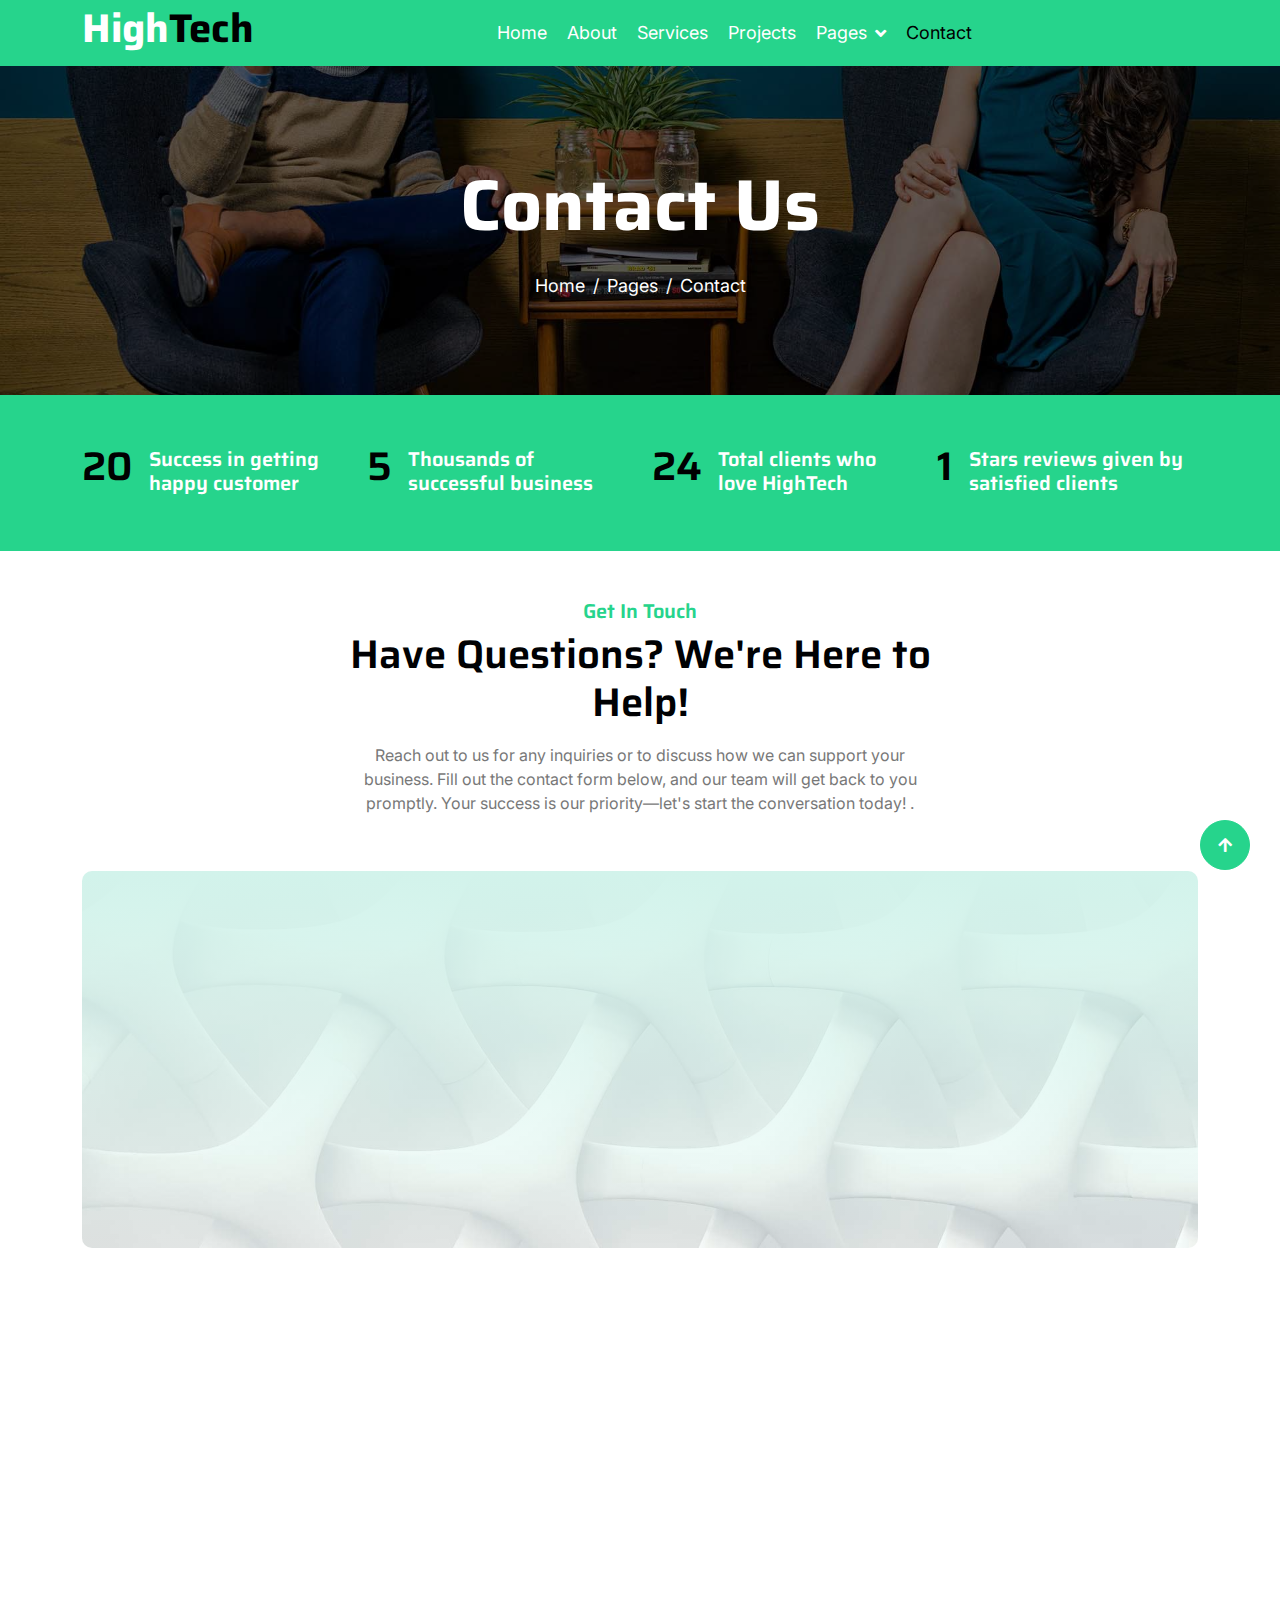
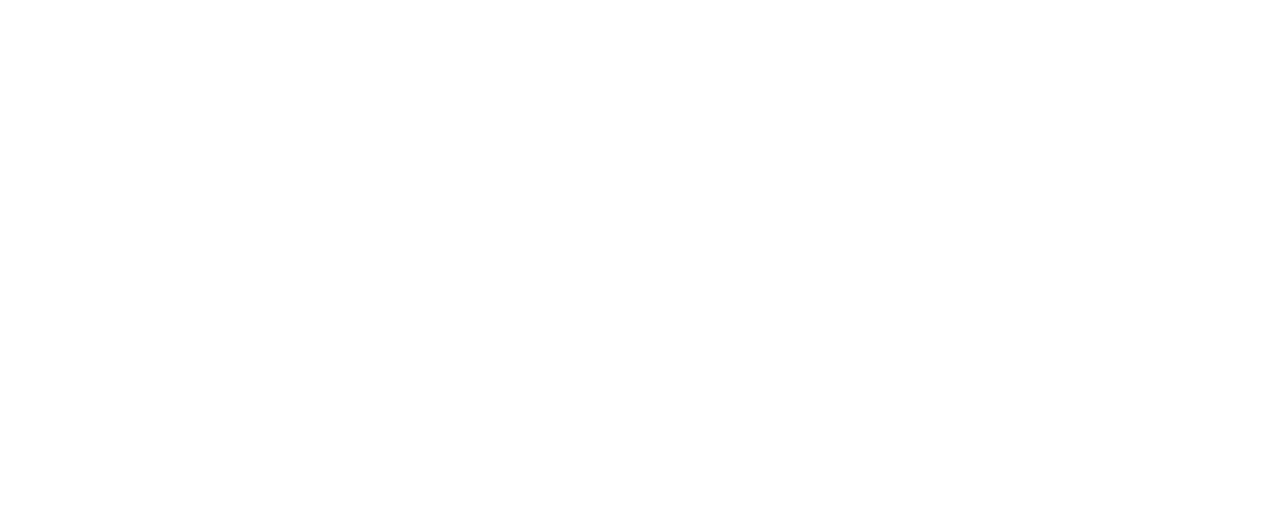
<file: contact.html>
<!DOCTYPE html>
<html lang="en">

    <head>
        <meta charset="utf-8">
        <title>HighTech - IT Solutions Website Template</title>
        <meta content="width=device-width, initial-scale=1.0" name="viewport">
        <meta content="" name="keywords">
        <meta content="" name="description">

        <!-- Google Web Fonts -->
        <link rel="preconnect" href="https://fonts.googleapis.com">
        <link rel="preconnect" href="https://fonts.gstatic.com" crossorigin>
        <link href="https://fonts.googleapis.com/css2?family=Inter:wght@400;500;600&family=Saira:wght@500;600;700&display=swap" rel="stylesheet"> 

        <!-- Icon Font Stylesheet -->
        <link href="https://cdnjs.cloudflare.com/ajax/libs/font-awesome/5.10.0/css/all.min.css" rel="stylesheet">
        <link href="https://cdn.jsdelivr.net/npm/bootstrap-icons@1.4.1/font/bootstrap-icons.css" rel="stylesheet">

        <!-- Libraries Stylesheet -->
        <link href="lib/animate/animate.min.css" rel="stylesheet">
        <link href="lib/owlcarousel/assets/owl.carousel.min.css" rel="stylesheet">

        <!-- Customized Bootstrap Stylesheet -->
        <link href="css/bootstrap.min.css" rel="stylesheet">

        <!-- Template Stylesheet -->
        <link href="css/style.css" rel="stylesheet">
    </head>

    <body>
        <!-- Spinner Start -->
        <div id="spinner" class="show position-fixed translate-middle w-100 vh-100 top-50 start-50 d-flex align-items-center justify-content-center">
            <div class="spinner-grow text-primary" role="status"></div>
        </div>
        <!-- Spinner End -->

        <!-- Topbar Start -->
        <!-- <div class="container-fluid bg-dark py-2 d-none d-md-flex">
            <div class="container">
                <div class="d-flex justify-content-between topbar">
                    <div class="top-info">
                        <small class="me-3 text-white-50"><a href="#"><i class="fas fa-map-marker-alt me-2 text-secondary"></i></a>23 Ranking Street, New York</small>
                        <small class="me-3 text-white-50"><a href="#"><i class="fas fa-envelope me-2 text-secondary"></i></a>Email@Example.com</small>
                    </div>
                    <div id="note" class="text-secondary d-none d-xl-flex"><small>Note : We help you to Grow your Business</small></div>
                    <div class="top-link">
                        <a href="" class="bg-light nav-fill btn btn-sm-square rounded-circle"><i class="fab fa-facebook-f text-primary"></i></a>
                        <a href="" class="bg-light nav-fill btn btn-sm-square rounded-circle"><i class="fab fa-twitter text-primary"></i></a>
                        <a href="" class="bg-light nav-fill btn btn-sm-square rounded-circle"><i class="fab fa-instagram text-primary"></i></a>
                        <a href="" class="bg-light nav-fill btn btn-sm-square rounded-circle me-0"><i class="fab fa-linkedin-in text-primary"></i></a>
                    </div>
                </div>
            </div>
        </div> -->
        <!-- Topbar End -->

        <!-- Navbar Start -->
        <div class="container-fluid bg-primary">
            <div class="container">
                <nav class="navbar navbar-dark navbar-expand-lg py-0">
                    <a href="index.html" class="navbar-brand">
                        <h1 class="text-white fw-bold d-block">High<span class="text-secondary">Tech</span> </h1>
                    </a>
                    <button type="button" class="navbar-toggler me-0" data-bs-toggle="collapse" data-bs-target="#navbarCollapse">
                        <span class="navbar-toggler-icon"></span>
                    </button>
                    <div class="collapse navbar-collapse bg-transparent" id="navbarCollapse">
                        <div class="navbar-nav ms-auto mx-xl-auto p-0">
                            <a href="index.html" class="nav-item nav-link">Home</a>
                            <a href="about.html" class="nav-item nav-link">About</a>
                            <a href="service.html" class="nav-item nav-link">Services</a>
                            <a href="project.html" class="nav-item nav-link">Projects</a>
                            <div class="nav-item dropdown">
                                <a href="#" class="nav-link dropdown-toggle" data-bs-toggle="dropdown">Pages</a>
                                <div class="dropdown-menu rounded">
                                    <!-- <a href="blog.html" class="dropdown-item">Our Blog</a> -->
                                    <a href="team.html" class="dropdown-item">Our Team</a>
                                    <a href="testimonial.html" class="dropdown-item">Testimonial</a>
                                    <a href="404.html" class="dropdown-item">404 Page</a>
                                </div>
                            </div>
                            <a href="contact.html" class="nav-item nav-link active">Contact</a>
                        </div>
                    </div>
                    <!-- <div class="d-none d-xl-flex flex-shirink-0">
                        <div id="phone-tada" class="d-flex align-items-center justify-content-center me-4">
                            <a href="" class="position-relative animated tada infinite">
                                <i class="fa fa-phone-alt text-white fa-2x"></i>
                                <div class="position-absolute" style="top: -7px; left: 20px;">
                                    <span><i class="fa fa-comment-dots text-secondary"></i></span>
                                </div>
                            </a>
                        </div>
                        <div class="d-flex flex-column pe-4 border-end">
                            <span class="text-white-50">Have any questions?</span>
                            <span class="text-secondary">Call: + 0123 456 7890</span>
                        </div>
                        <div class="d-flex align-items-center justify-content-center ms-4 ">
                            <a href="#"><i class="bi bi-search text-white fa-2x"></i> </a>
                        </div>
                    </div> -->
                </nav>
            </div>
        </div>
        <!-- Navbar End -->

        
        <!-- Page Header Start -->
        <div class="container-fluid page-header py-5">
            <div class="container text-center py-5">
                <h1 class="display-2 text-white mb-4 animated slideInDown">Contact Us</h1>
                <nav aria-label="breadcrumb animated slideInDown">
                    <ol class="breadcrumb justify-content-center mb-0">
                        <li class="breadcrumb-item"><a href="#">Home</a></li>
                        <li class="breadcrumb-item"><a href="#">Pages</a></li>
                        <li class="breadcrumb-item" aria-current="page">Contact</li>
                    </ol>
                </nav>
            </div>
        </div>
        <!-- Page Header End -->


        <!-- Fact Start -->
        <div class="container-fluid bg-secondary py-5">
            <div class="container">
                <div class="row">
                    <div class="col-lg-3 fadeIn" >
                        <div class="d-flex wow counter">
                            <h1 class="me-3 text-primary counter-value" style="color: black !important;" id="success" data-wow-delay=".3s">99</h1>
                            <h5 class="text-white mt-1">Success in getting happy customer</h5>
                        </div>
                    </div>
                    <div class="col-lg-3 fadeIn" >
                        <div class="d-flex wow counter">
                            <h1 class="me-3 text-primary counter-value" style="color: black !important;" id="business" data-wow-delay=".3s">25</h1>
                            <h5 class="text-white mt-1">Thousands of successful business</h5>
                        </div>
                    </div>
                    <div class="col-lg-3 fadeIn" >
                        <div class="d-flex wow counter">
                            <h1 class="me-3 text-primary counter-value" style="color: black !important;" id="clients" data-wow-delay=".3s">120</h1>
                            <h5 class="text-white mt-1">Total clients who love HighTech</h5>
                        </div>
                    </div>
                    <div class="col-lg-3 fadeIn" >
                        <div class="d-flex wow counter">
                            <h1 class="me-3 text-primary counter-value" style="color: black !important;" id="revies" data-wow-delay=".3s">5</h1>
                            <h5 class="text-white mt-1">Stars reviews given by satisfied clients</h5>
                        </div>
                    </div>
                </div>
            </div>
        </div>
        <!-- Fact End -->


        <!-- Contact Start -->
        <div class="container-fluid py-5 mb-5" id="contact">
            <div class="container">
                <div class="text-center mx-auto pb-5 wow fadeIn" data-wow-delay=".3s" style="max-width: 600px;">
                    <h5 class="text-primary">Get In Touch</h5>
                    <h1 class="mb-3">Have Questions? We're Here to Help!</h1>
                    <p class="mb-2">Reach out to us for any inquiries or to discuss how we can support your business. Fill out the contact form below, and our team will get back to you promptly.
                        Your success is our priority—let's start the conversation today!
                        </a>.</p>
                </div>
                <div class="contact-detail position-relative p-5">
                    <div class="row g-5 mb-5 justify-content-center">
                        <!-- <div class="col-xl-4 col-lg-6 wow fadeIn" data-wow-delay=".3s">
                            <div class="d-flex bg-light p-3 rounded">
                                <div class="flex-shrink-0 btn-square bg-secondary rounded-circle" style="width: 64px; height: 64px;">
                                    <i class="fas fa-map-marker-alt text-white"></i>
                                </div>
                                <div class="ms-3">
                                    <h4 class="text-primary">Address</h4>
                                    <a href="https://goo.gl/maps/Zd4BCynmTb98ivUJ6" target="_blank" class="h5">23 rank Str, NY</a>
                                </div>
                            </div>
                        </div> -->
                        <div class="col-xl-4 col-lg-6 wow fadeIn" data-wow-delay=".5s" style="width: 33rem !important;">
                            <div class="d-flex bg-light p-3 rounded">
                                <div class="flex-shrink-0 btn-square bg-secondary rounded-circle" style="width: 64px; height: 64px;">
                                    <i class="fa fa-phone text-white"></i>
                                </div>
                                <div class="ms-3">
                                    <h4 class="text-primary">Call Us</h4>
                                    <a class="h5" href="tel:+0123456789" target="_blank">+92 320 3576535</a>
                                </div>
                            </div>
                        </div>
                        <div class="col-xl-4 col-lg-6 wow fadeIn" data-wow-delay=".7s" style="width: 33rem !important;">
                            <div class="d-flex bg-light p-3 rounded">
                                <div class="flex-shrink-0 btn-square bg-secondary rounded-circle" style="width: 64px; height: 64px;">
                                    <i class="fa fa-envelope text-white"></i>
                                </div>
                                <div class="ms-3">
                                    <h4 class="text-primary">Email Us</h4>
                                    <a class="h5" href="mailto:info@example.com" target="_blank">burhanriaz35@gmail.com</a>
                                </div>
                            </div>
                        </div>
                    </div>
                    <div class="row g-5">
                        <div class="col-lg-6 wow fadeIn" data-wow-delay=".3s">
                            <div class="p-5 h-100 rounded contact-map">
                                <iframe class="rounded w-100 h-100" src="https://www.google.com/maps/embed?pb=!1m18!1m12!1m3!1d3025.4710403339755!2d-73.82241512404069!3d40.685622471397615!2m3!1f0!2f0!3f0!3m2!1i1024!2i768!4f13.1!3m3!1m2!1s0x89c26749046ee14f%3A0xea672968476d962c!2s123rd%20St%2C%20Queens%2C%20NY%2C%20USA!5e0!3m2!1sen!2sbd!4v1686493221834!5m2!1sen!2sbd" style="border:0;" allowfullscreen="" loading="lazy" referrerpolicy="no-referrer-when-downgrade"></iframe>
                            </div>
                        </div>
                        <div class="col-lg-6 wow fadeIn" data-wow-delay=".5s">
                            <form action="https://formspree.io/f/xzzzkaqj" method="POST">
                                <div class="p-5 rounded contact-form">
                                    <div class="mb-4">
                                        <input type="text" name="name" class="form-control border-0 py-3" placeholder="Your Name" required>
                                    </div>
                                    <div class="mb-4">
                                        <input type="email" name="email" class="form-control border-0 py-3" placeholder="Your Email" required>
                                    </div>
                                    <!-- <div class="mb-4">
                                        <input type="text" class="form-control border-0 py-3" placeholder="Project">
                                    </div> -->
                                    <div class="mb-4">
                                        <textarea name="message" class="w-100 form-control border-0 py-3" rows="6" cols="10" placeholder="Message"></textarea>
                                    </div>
                                    <div class="text-start">
                                        <button class="btn text-white py-3 px-5" type="submit" style="background-color: rgb(16, 166, 236) !important;">Send Message</button>
                                    </div>
                                </div>
                            </form>
                        </div>
                    </div>
                </div>
            </div> 
        </div>
        <!-- Contact End -->


        <!-- Footer Start -->
        <div class="container-fluid footer wow fadeIn" style="background-color: #26d48c !important" data-wow-delay=".3s">
            <div class="container pt-5 pb-4">
                <div class="row g-5">
                    <div class="col-lg-3 col-md-6">
                        <a href="index.html">
                            <h1 class="text-white fw-bold d-block">High<span class="text-secondary">Tech</span> </h1>
                        </a>
                        <p class="mt-4 text-light">Lorem ipsum dolor sit amet consectetur adipisicing elit. Soluta facere delectus qui placeat inventore consectetur repellendus optio debitis.</p>
                        <div class="d-flex hightech-link">
                            <a href="" class="btn-light nav-fill btn btn-square rounded-circle me-2"><i class="fab fa-facebook-f text-primary"></i></a>
                            <a href="" class="btn-light nav-fill btn btn-square rounded-circle me-2"><i class="fab fa-twitter text-primary"></i></a>
                            <a href="" class="btn-light nav-fill btn btn-square rounded-circle me-2"><i class="fab fa-instagram text-primary"></i></a>
                            <a href="" class="btn-light nav-fill btn btn-square rounded-circle me-0"><i class="fab fa-linkedin-in text-primary"></i></a>
                        </div>
                    </div>
                    <div class="col-lg-3 col-md-6">
                        <a href="#" class="h3 text-secondary">Short Link</a>
                        <div class="mt-4 d-flex flex-column short-link">
                            <a href="#about" class="mb-2 text-white"><i class="fas fa-angle-right text-secondary me-2"></i>About us</a>
                            <a href="#contact" class="mb-2 text-white"><i class="fas fa-angle-right text-secondary me-2"></i>Contact us</a>
                            <a href="#services" class="mb-2 text-white"><i class="fas fa-angle-right text-secondary me-2"></i>Our Services</a>
                            <a href="#projects" class="mb-2 text-white"><i class="fas fa-angle-right text-secondary me-2"></i>Our Projects</a>
                            <a href="#blog" class="mb-2 text-white"><i class="fas fa-angle-right text-secondary me-2"></i>Latest Blog</a>
                        </div>
                    </div>
                    <div class="col-lg-3 col-md-6">
                        <a href="#" class="h3 text-secondary">Help Link</a>
                        <div class="mt-4 d-flex flex-column help-link">
                            <a href="" class="mb-2 text-white"><i class="fas fa-angle-right text-secondary me-2"></i>Terms Of use</a>
                            <a href="" class="mb-2 text-white"><i class="fas fa-angle-right text-secondary me-2"></i>Privacy Policy</a>
                            <a href="" class="mb-2 text-white"><i class="fas fa-angle-right text-secondary me-2"></i>Helps</a>
                            <a href="" class="mb-2 text-white"><i class="fas fa-angle-right text-secondary me-2"></i>FQAs</a>
                            <a href="#contact" class="mb-2 text-white"><i class="fas fa-angle-right text-secondary me-2"></i>Contact</a>
                        </div>
                    </div>
                    <div class="col-lg-3 col-md-6">
                        <a href="#" class="h3 text-secondary">Contact Us</a>
                        <div class="text-white mt-4 d-flex flex-column contact-link">
                            <!-- <a href="#" class="pb-3 text-light border-bottom border-primary"><i class="fas fa-map-marker-alt text-secondary me-2"></i> 123 Street, New York, USA</a> -->
                            <a href="#" class="py-3 text-light border-bottom border-primary"><i class="fas fa-phone-alt text-secondary me-2"></i> +92 320 3576535</a>
                            <a href="#" class="py-3 text-light border-bottom border-primary"><i class="fas fa-envelope text-secondary me-2"></i> burhanriaz35@gmail.com</a>
                        </div>
                    </div>
                </div>
                <hr class="text-light mt-5 mb-4">
                <!-- <div class="row">
                    <div class="col-md-6 text-center text-md-start">
                        <span class="text-light"><a href="#" class="text-secondary"><i class="fas fa-copyright text-secondary me-2"></i>Your Site Name</a>, All right reserved.</span>
                    </div>
                    <div class="col-md-6 text-center text-md-end">
                        /*** This template is free as long as you keep the footer author’s credit link/attribution link/backlink. If you'd like to use the template without the footer author’s credit link/attribution link/backlink, you can purchase the Credit Removal License from "https://htmlcodex.com/credit-removal". Thank you for your support. ***/
                        <span class="text-light">Designed By<a href="https://htmlcodex.com" class="text-secondary">HTML Codex</a> Distributed By <a href="https://themewagon.com">ThemeWagon</a></span>
                    </div>
                </div> -->
            </div>
        </div>
        <!-- Footer End -->


        <!-- Back to Top -->
        <a href="#" class="btn btn-secondary btn-square rounded-circle back-to-top"><i class="fa fa-arrow-up text-white"></i></a>

        
        <!-- JavaScript Libraries -->
        <script src="https://ajax.googleapis.com/ajax/libs/jquery/3.6.4/jquery.min.js"></script>
        <script src="https://cdn.jsdelivr.net/npm/bootstrap@5.0.0/dist/js/bootstrap.bundle.min.js"></script>
        <script src="lib/wow/wow.min.js"></script>
        <script src="lib/easing/easing.min.js"></script>
        <script src="lib/waypoints/waypoints.min.js"></script>
        <script src="lib/owlcarousel/owl.carousel.min.js"></script>

        <!-- Template Javascript -->
        <script src="js/main.js"></script>
    </body>

</html>
</file>
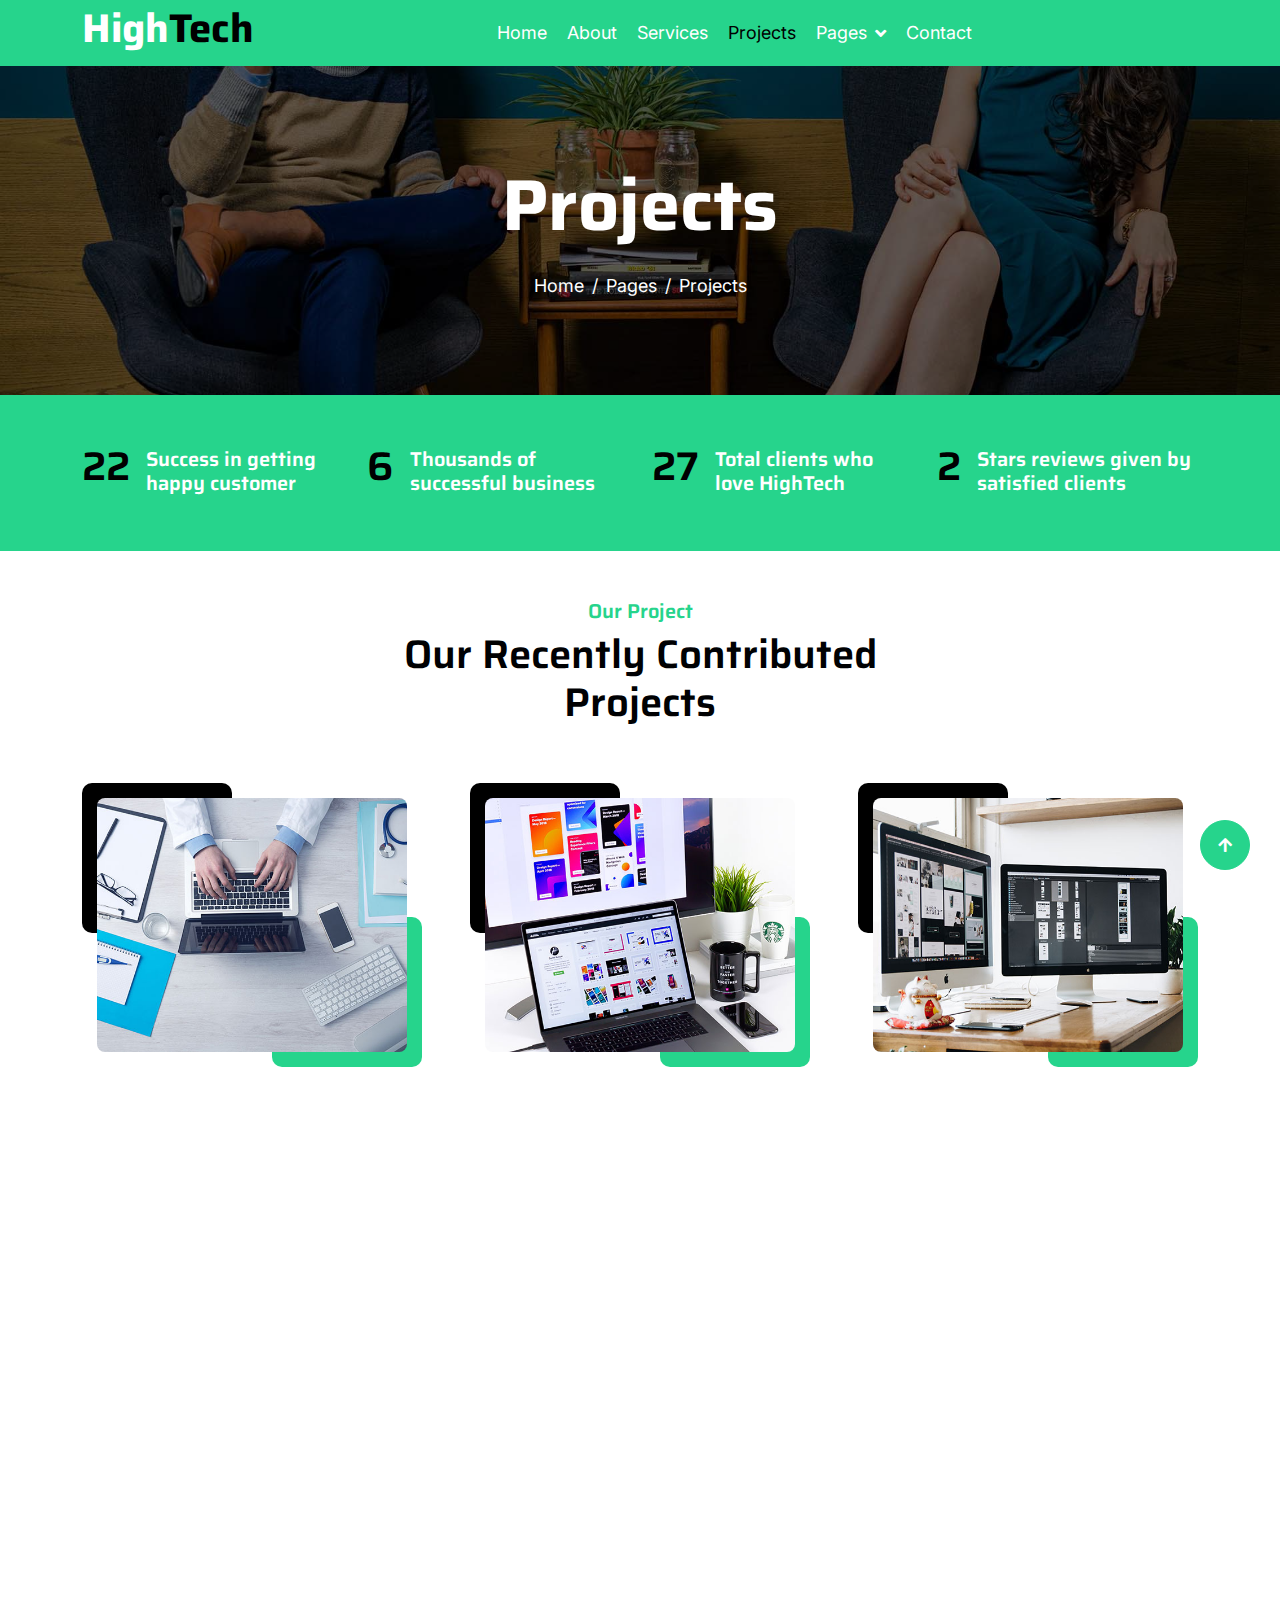
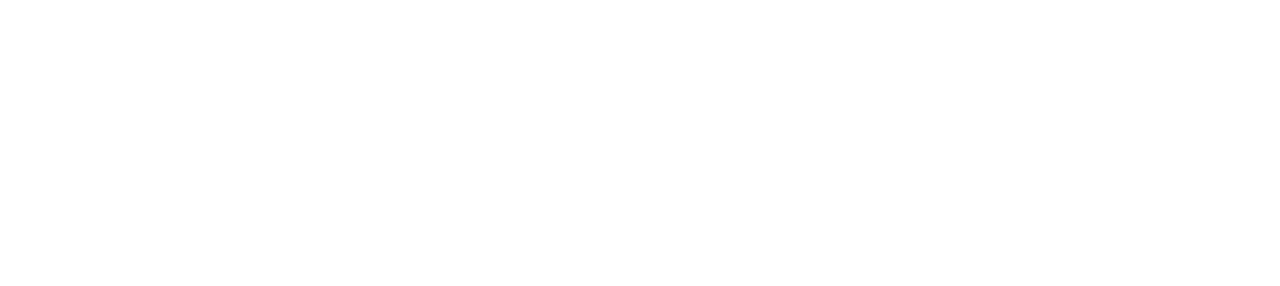
<file: project.html>
<!DOCTYPE html>
<html lang="en">

    <head>
        <meta charset="utf-8">
        <title>HighTech - IT Solutions Website Template</title>
        <meta content="width=device-width, initial-scale=1.0" name="viewport">
        <meta content="" name="keywords">
        <meta content="" name="description">

        <!-- Google Web Fonts -->
        <link rel="preconnect" href="https://fonts.googleapis.com">
        <link rel="preconnect" href="https://fonts.gstatic.com" crossorigin>
        <link href="https://fonts.googleapis.com/css2?family=Inter:wght@400;500;600&family=Saira:wght@500;600;700&display=swap" rel="stylesheet"> 

        <!-- Icon Font Stylesheet -->
        <link href="https://cdnjs.cloudflare.com/ajax/libs/font-awesome/5.10.0/css/all.min.css" rel="stylesheet">
        <link href="https://cdn.jsdelivr.net/npm/bootstrap-icons@1.4.1/font/bootstrap-icons.css" rel="stylesheet">

        <!-- Libraries Stylesheet -->
        <link href="lib/animate/animate.min.css" rel="stylesheet">
        <link href="lib/owlcarousel/assets/owl.carousel.min.css" rel="stylesheet">

        <!-- Customized Bootstrap Stylesheet -->
        <link href="css/bootstrap.min.css" rel="stylesheet">

        <!-- Template Stylesheet -->
        <link href="css/style.css" rel="stylesheet">
    </head>

    <body>
        <!-- Spinner Start -->
        <div id="spinner" class="show position-fixed translate-middle w-100 vh-100 top-50 start-50 d-flex align-items-center justify-content-center">
            <div class="spinner-grow text-primary" role="status"></div>
        </div>
        <!-- Spinner End -->

        <!-- Topbar Start -->
        <!-- <div class="container-fluid bg-dark py-2 d-none d-md-flex">
            <div class="container">
                <div class="d-flex justify-content-between topbar">
                    <div class="top-info">
                        <small class="me-3 text-white-50"><a href="#"><i class="fas fa-map-marker-alt me-2 text-secondary"></i></a>23 Ranking Street, New York</small>
                        <small class="me-3 text-white-50"><a href="#"><i class="fas fa-envelope me-2 text-secondary"></i></a>Email@Example.com</small>
                    </div>
                    <div id="note" class="text-secondary d-none d-xl-flex"><small>Note : We help you to Grow your Business</small></div>
                    <div class="top-link">
                        <a href="" class="bg-light nav-fill btn btn-sm-square rounded-circle"><i class="fab fa-facebook-f text-primary"></i></a>
                        <a href="" class="bg-light nav-fill btn btn-sm-square rounded-circle"><i class="fab fa-twitter text-primary"></i></a>
                        <a href="" class="bg-light nav-fill btn btn-sm-square rounded-circle"><i class="fab fa-instagram text-primary"></i></a>
                        <a href="" class="bg-light nav-fill btn btn-sm-square rounded-circle me-0"><i class="fab fa-linkedin-in text-primary"></i></a>
                    </div>
                </div>
            </div>
        </div> -->
        <!-- Topbar End -->

        <!-- Navbar Start -->
        <div class="container-fluid bg-primary">
            <div class="container">
                <nav class="navbar navbar-dark navbar-expand-lg py-0">
                    <a href="index.html" class="navbar-brand">
                        <h1 class="text-white fw-bold d-block">High<span class="text-secondary">Tech</span> </h1>
                    </a>
                    <button type="button" class="navbar-toggler me-0" data-bs-toggle="collapse" data-bs-target="#navbarCollapse">
                        <span class="navbar-toggler-icon"></span>
                    </button>
                    <div class="collapse navbar-collapse bg-transparent" id="navbarCollapse">
                        <div class="navbar-nav ms-auto mx-xl-auto p-0">
                            <a href="index.html" class="nav-item nav-link">Home</a>
                            <a href="about.html" class="nav-item nav-link">About</a>
                            <a href="service.html" class="nav-item nav-link">Services</a>
                            <a href="project.html" class="nav-item nav-link active">Projects</a>
                            <div class="nav-item dropdown">
                                <a href="#" class="nav-link dropdown-toggle" data-bs-toggle="dropdown">Pages</a>
                                <div class="dropdown-menu rounded">
                                    <!-- <a href="blog.html" class="dropdown-item">Our Blog</a> -->
                                    <a href="team.html" class="dropdown-item">Our Team</a>
                                    <a href="testimonial.html" class="dropdown-item">Testimonial</a>
                                    <a href="404.html" class="dropdown-item">404 Page</a>
                                </div>
                            </div>
                            <a href="contact.html" class="nav-item nav-link">Contact</a>
                        </div>
                    </div>
                    <!-- <div class="d-none d-xl-flex flex-shirink-0">
                        <div id="phone-tada" class="d-flex align-items-center justify-content-center me-4">
                            <a href="" class="position-relative animated tada infinite">
                                <i class="fa fa-phone-alt text-white fa-2x"></i>
                                <div class="position-absolute" style="top: -7px; left: 20px;">
                                    <span><i class="fa fa-comment-dots text-secondary"></i></span>
                                </div>
                            </a>
                        </div>
                        <div class="d-flex flex-column pe-4 border-end">
                            <span class="text-white-50">Have any questions?</span>
                            <span class="text-secondary">Call: + 0123 456 7890</span>
                        </div>
                        <div class="d-flex align-items-center justify-content-center ms-4 ">
                            <a href="#"><i class="bi bi-search text-white fa-2x"></i> </a>
                        </div>
                    </div> -->
                </nav>
            </div>
        </div>
        <!-- Navbar End -->

        
        <!-- Page Header Start -->
        <div class="container-fluid page-header py-5">
            <div class="container text-center py-5">
                <h1 class="display-2 text-white mb-4 animated slideInDown">Projects</h1>
                <nav aria-label="breadcrumb animated slideInDown">
                    <ol class="breadcrumb justify-content-center mb-0">
                        <li class="breadcrumb-item"><a href="#">Home</a></li>
                        <li class="breadcrumb-item"><a href="#">Pages</a></li>
                        <li class="breadcrumb-item" aria-current="page">Projects</li>
                    </ol>
                </nav>
            </div>
        </div>
        <!-- Page Header End -->


        <!-- Fact Start -->
        <div class="container-fluid bg-secondary py-5">
            <div class="container">
                <div class="row">
                    <div class="col-lg-3 fadeIn" >
                        <div class="d-flex wow counter">
                            <h1 class="me-3 text-primary counter-value" style="color: black !important;" id="success" data-wow-delay=".3s">99</h1>
                            <h5 class="text-white mt-1">Success in getting happy customer</h5>
                        </div>
                    </div>
                    <div class="col-lg-3 fadeIn" >
                        <div class="d-flex wow counter">
                            <h1 class="me-3 text-primary counter-value" style="color: black !important;" id="business" data-wow-delay=".3s">25</h1>
                            <h5 class="text-white mt-1">Thousands of successful business</h5>
                        </div>
                    </div>
                    <div class="col-lg-3 fadeIn" >
                        <div class="d-flex wow counter">
                            <h1 class="me-3 text-primary counter-value" style="color: black !important;" id="clients" data-wow-delay=".3s">120</h1>
                            <h5 class="text-white mt-1">Total clients who love HighTech</h5>
                        </div>
                    </div>
                    <div class="col-lg-3 fadeIn" >
                        <div class="d-flex wow counter">
                            <h1 class="me-3 text-primary counter-value" style="color: black !important;" id="revies" data-wow-delay=".3s">5</h1>
                            <h5 class="text-white mt-1">Stars reviews given by satisfied clients</h5>
                        </div>
                    </div>
                </div>
            </div>
        </div>
        <!-- Fact End -->


        <!-- Project Start -->
        <div class="container-fluid project py-5 mb-5" id="projects">
            <div class="container">
                <div class="text-center mx-auto pb-5 wow fadeIn" data-wow-delay=".3s" style="max-width: 600px;">
                    <h5 class="text-primary">Our Project</h5>
                    <h1>Our Recently Contributed Projects</h1>
                </div>
                <div class="row g-5">
                    <div class="col-md-6 col-lg-4 wow fadeIn" data-wow-delay=".3s">
                        <div class="project-item">
                            <div class="project-img">
                                <img src="img/project-1.jpg" class="img-fluid w-100 rounded" alt="">
                                <div class="project-content">
                                    <a href="#" class="text-center">
                                        <h4 class="text-secondary" style="max-width: 14rem !important;">Huddle Agency/Event Zero</h4>
                                        <p class="m-0 text-white">Web Analysis</p>
                                    </a>
                                </div>
                            </div>
                        </div>
                    </div>
                    <div class="col-md-6 col-lg-4 wow fadeIn" data-wow-delay=".5s">
                        <div class="project-item">
                            <div class="project-img">
                                <img src="img/project-2.jpg" class="img-fluid w-100 rounded" alt="">
                                <div class="project-content">
                                    <a href="#" class="text-center">
                                        <h4 class="text-secondary" style="max-width: 14rem !important;">Hysabat ERP</h4>
                                        <p class="m-0 text-white">Cyber Security Core</p>
                                    </a>
                                </div>
                            </div>
                        </div>
                    </div>
                    <div class="col-md-6 col-lg-4 wow fadeIn" data-wow-delay=".7s">
                        <div class="project-item">
                            <div class="project-img">
                                <img src="img/project-3.jpg" class="img-fluid w-100 rounded" alt="">
                                <div class="project-content">
                                    <a href="#" class="text-center">
                                        <h4 class="text-secondary" style="max-width: 14rem !important;">Ailaaj</h4>
                                        <p class="m-0 text-white">Upcomming Phone</p>
                                    </a>
                                </div>
                            </div>
                        </div>
                    </div>
                    <div class="col-md-6 col-lg-4 wow fadeIn" data-wow-delay=".3s">
                        <div class="project-item">
                            <div class="project-img">
                                <img src="img/project-4.jpg" class="img-fluid w-100 rounded" alt="">
                                <div class="project-content">
                                    <a href="#" class="text-center">
                                        <h4 class="text-secondary" style="max-width: 14rem !important;">Aramco Citizen App ERP</h4>
                                        <p class="m-0 text-white">Web Analysis</p>
                                    </a>
                                </div>
                            </div>
                        </div>
                    </div>
                    <div class="col-md-6 col-lg-4 wow fadeIn" data-wow-delay=".5s">
                        <div class="project-item">
                            <div class="project-img">
                                <img src="img/project-5.jpg" class="img-fluid w-100 rounded" alt="">
                                <div class="project-content">
                                    <a href="#" class="text-center">
                                        <h4 class="text-secondary" style="max-width: 14rem !important;">Car Rental Management System</h4>
                                        <p class="m-0 text-white">Marketing Analysis</p>
                                    </a>
                                </div>
                            </div>
                        </div>
                    </div>
                    <div class="col-md-6 col-lg-4 wow fadeIn" data-wow-delay=".7s">
                        <div class="project-item">
                            <div class="project-img">
                                <img src="img/project-6.jpg" class="img-fluid w-100 rounded" alt="">
                                <div class="project-content">
                                    <a href="#" class="text-center">
                                        <h4 class="text-secondary" style="max-width: 14rem !important;">Driver Recruitment Portal</h4>
                                        <p class="m-0 text-white">keyword Analysis</p>
                                    </a>
                                </div>
                            </div>
                        </div>
                    </div>
                </div>
            </div>
        </div>
        <!-- Project End -->


        <!-- Footer Start -->
        <div class="container-fluid footer wow fadeIn" style="background-color: #26d48c !important" data-wow-delay=".3s">
            <div class="container pt-5 pb-4">
                <div class="row g-5">
                    <div class="col-lg-3 col-md-6">
                        <a href="index.html">
                            <h1 class="text-white fw-bold d-block">High<span class="text-secondary">Tech</span> </h1>
                        </a>
                        <p class="mt-4 text-light">Lorem ipsum dolor sit amet consectetur adipisicing elit. Soluta facere delectus qui placeat inventore consectetur repellendus optio debitis.</p>
                        <div class="d-flex hightech-link">
                            <a href="" class="btn-light nav-fill btn btn-square rounded-circle me-2"><i class="fab fa-facebook-f text-primary"></i></a>
                            <a href="" class="btn-light nav-fill btn btn-square rounded-circle me-2"><i class="fab fa-twitter text-primary"></i></a>
                            <a href="" class="btn-light nav-fill btn btn-square rounded-circle me-2"><i class="fab fa-instagram text-primary"></i></a>
                            <a href="" class="btn-light nav-fill btn btn-square rounded-circle me-0"><i class="fab fa-linkedin-in text-primary"></i></a>
                        </div>
                    </div>
                    <div class="col-lg-3 col-md-6">
                        <a href="#" class="h3 text-secondary">Short Link</a>
                        <div class="mt-4 d-flex flex-column short-link">
                            <a href="#about" class="mb-2 text-white"><i class="fas fa-angle-right text-secondary me-2"></i>About us</a>
                            <a href="#contact" class="mb-2 text-white"><i class="fas fa-angle-right text-secondary me-2"></i>Contact us</a>
                            <a href="#services" class="mb-2 text-white"><i class="fas fa-angle-right text-secondary me-2"></i>Our Services</a>
                            <a href="#projects" class="mb-2 text-white"><i class="fas fa-angle-right text-secondary me-2"></i>Our Projects</a>
                            <a href="#blog" class="mb-2 text-white"><i class="fas fa-angle-right text-secondary me-2"></i>Latest Blog</a>
                        </div>
                    </div>
                    <div class="col-lg-3 col-md-6">
                        <a href="#" class="h3 text-secondary">Help Link</a>
                        <div class="mt-4 d-flex flex-column help-link">
                            <a href="" class="mb-2 text-white"><i class="fas fa-angle-right text-secondary me-2"></i>Terms Of use</a>
                            <a href="" class="mb-2 text-white"><i class="fas fa-angle-right text-secondary me-2"></i>Privacy Policy</a>
                            <a href="" class="mb-2 text-white"><i class="fas fa-angle-right text-secondary me-2"></i>Helps</a>
                            <a href="" class="mb-2 text-white"><i class="fas fa-angle-right text-secondary me-2"></i>FQAs</a>
                            <a href="#contact" class="mb-2 text-white"><i class="fas fa-angle-right text-secondary me-2"></i>Contact</a>
                        </div>
                    </div>
                    <div class="col-lg-3 col-md-6">
                        <a href="#" class="h3 text-secondary">Contact Us</a>
                        <div class="text-white mt-4 d-flex flex-column contact-link">
                            <!-- <a href="#" class="pb-3 text-light border-bottom border-primary"><i class="fas fa-map-marker-alt text-secondary me-2"></i> 123 Street, New York, USA</a> -->
                            <a href="#" class="py-3 text-light border-bottom border-primary"><i class="fas fa-phone-alt text-secondary me-2"></i> +92 320 3576535</a>
                            <a href="#" class="py-3 text-light border-bottom border-primary"><i class="fas fa-envelope text-secondary me-2"></i> burhanriaz35@gmail.com</a>
                        </div>
                    </div>
                </div>
                <hr class="text-light mt-5 mb-4">
                <!-- <div class="row">
                    <div class="col-md-6 text-center text-md-start">
                        <span class="text-light"><a href="#" class="text-secondary"><i class="fas fa-copyright text-secondary me-2"></i>Your Site Name</a>, All right reserved.</span>
                    </div>
                    <div class="col-md-6 text-center text-md-end">
                        /*** This template is free as long as you keep the footer author’s credit link/attribution link/backlink. If you'd like to use the template without the footer author’s credit link/attribution link/backlink, you can purchase the Credit Removal License from "https://htmlcodex.com/credit-removal". Thank you for your support. ***/
                        <span class="text-light">Designed By<a href="https://htmlcodex.com" class="text-secondary">HTML Codex</a> Distributed By <a href="https://themewagon.com">ThemeWagon</a></span>
                    </div>
                </div> -->
            </div>
        </div>
        <!-- Footer End -->


        <!-- Back to Top -->
        <a href="#" class="btn btn-secondary btn-square rounded-circle back-to-top"><i class="fa fa-arrow-up text-white"></i></a>

        
        <!-- JavaScript Libraries -->
        <script src="https://ajax.googleapis.com/ajax/libs/jquery/3.6.4/jquery.min.js"></script>
        <script src="https://cdn.jsdelivr.net/npm/bootstrap@5.0.0/dist/js/bootstrap.bundle.min.js"></script>
        <script src="lib/wow/wow.min.js"></script>
        <script src="lib/easing/easing.min.js"></script>
        <script src="lib/waypoints/waypoints.min.js"></script>
        <script src="lib/owlcarousel/owl.carousel.min.js"></script>

        <!-- Template Javascript -->
        <script src="js/main.js"></script>
    </body>

</html>
</file>
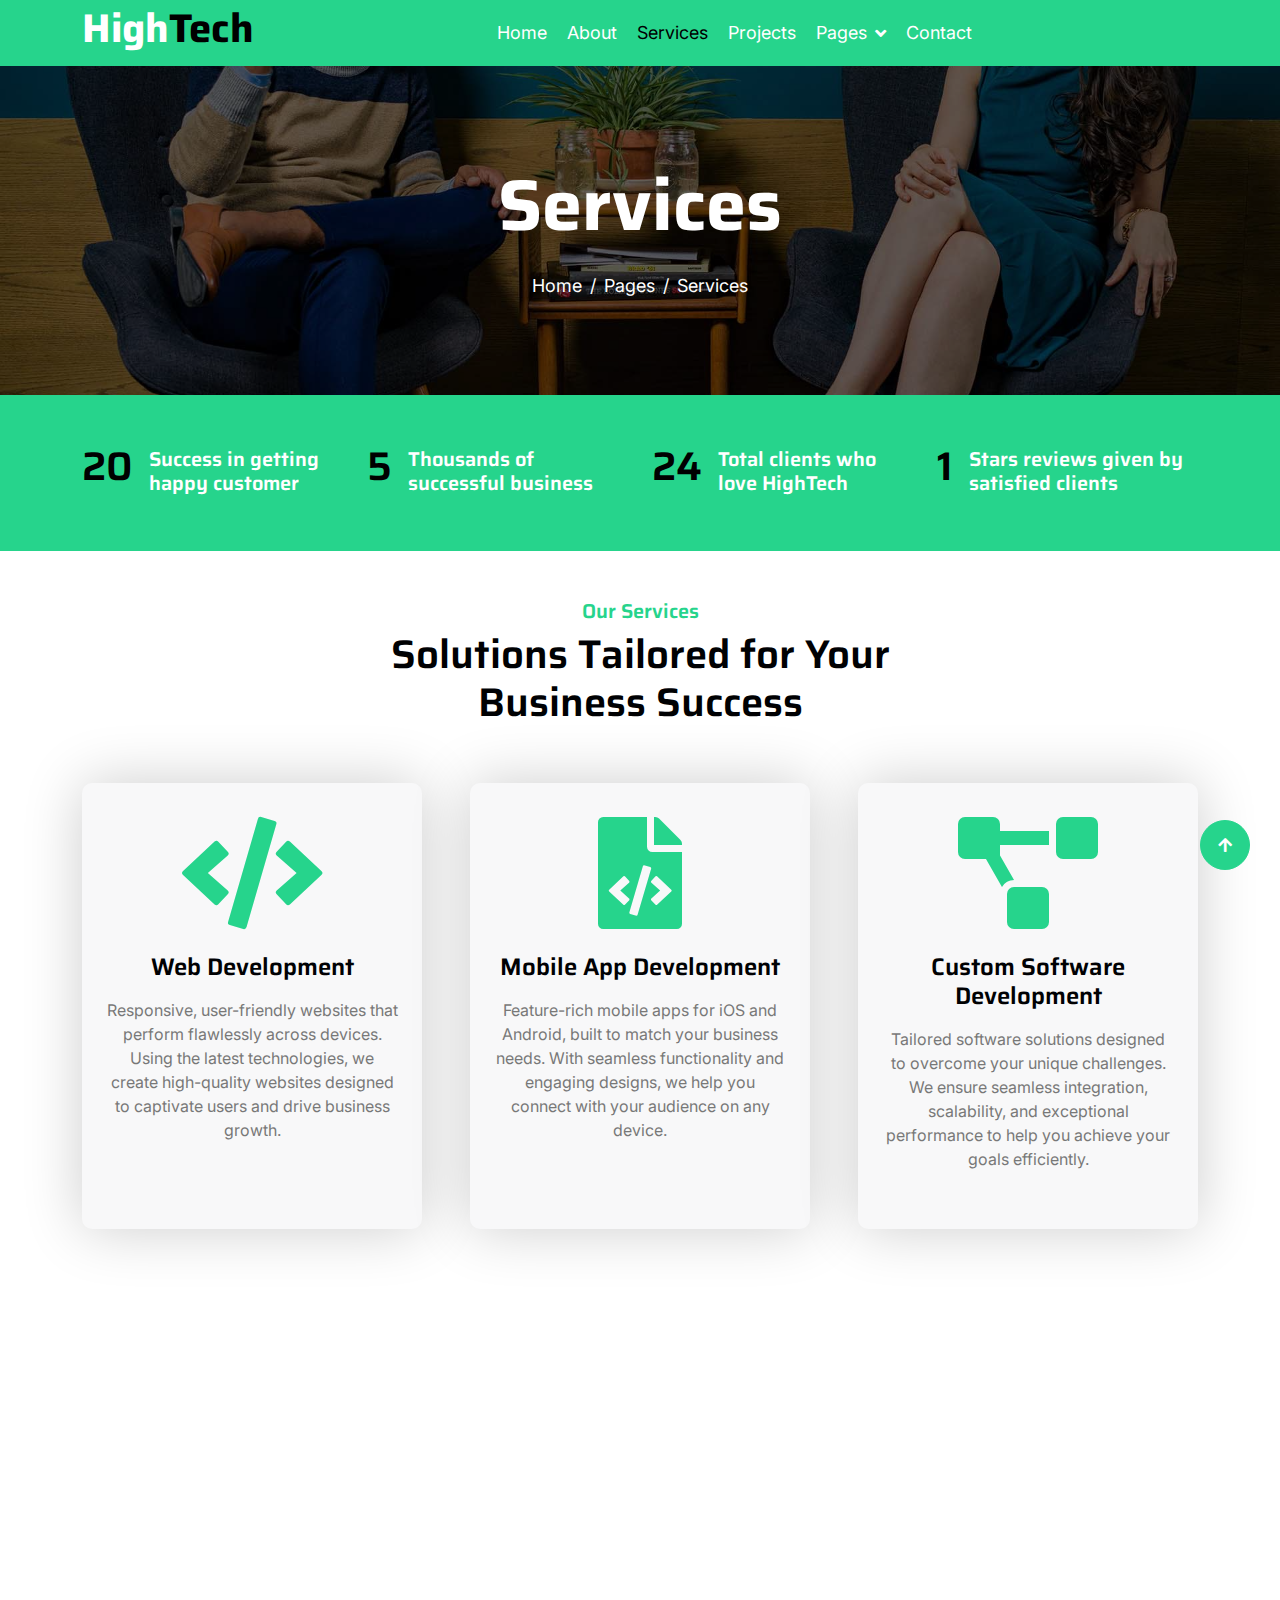
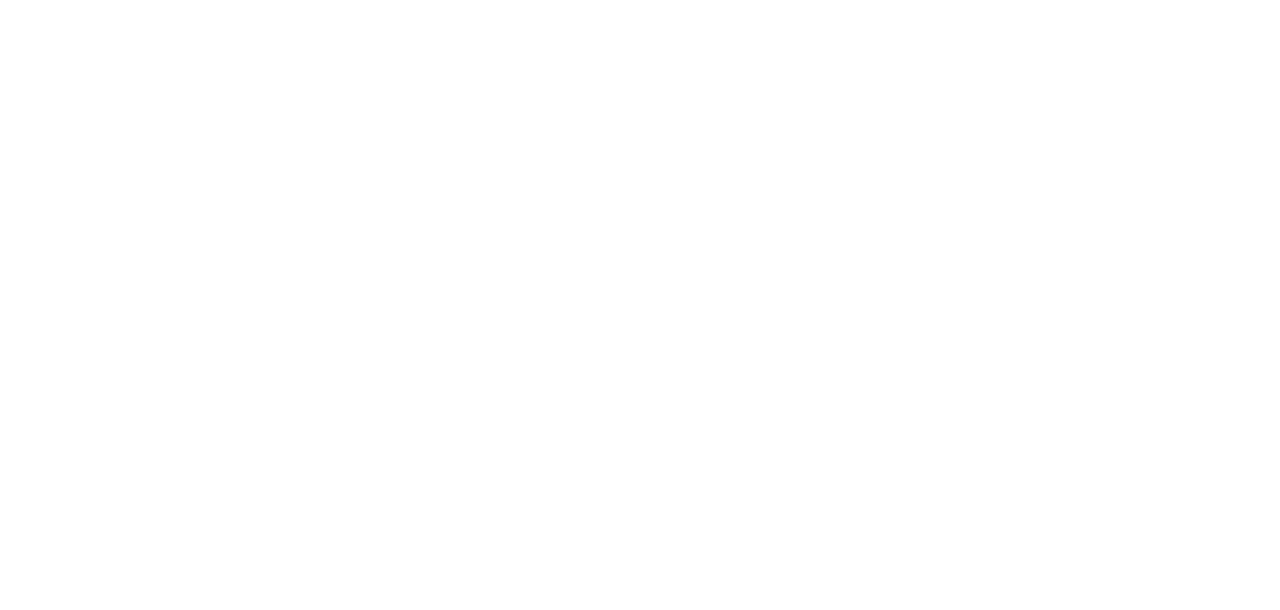
<file: service.html>
<!DOCTYPE html>
<html lang="en">

    <head>
        <meta charset="utf-8">
        <title>HighTech - IT Solutions Website Template</title>
        <meta content="width=device-width, initial-scale=1.0" name="viewport">
        <meta content="" name="keywords">
        <meta content="" name="description">

        <!-- Google Web Fonts -->
        <link rel="preconnect" href="https://fonts.googleapis.com">
        <link rel="preconnect" href="https://fonts.gstatic.com" crossorigin>
        <link href="https://fonts.googleapis.com/css2?family=Inter:wght@400;500;600&family=Saira:wght@500;600;700&display=swap" rel="stylesheet"> 

        <!-- Icon Font Stylesheet -->
        <link href="https://cdnjs.cloudflare.com/ajax/libs/font-awesome/5.10.0/css/all.min.css" rel="stylesheet">
        <link href="https://cdn.jsdelivr.net/npm/bootstrap-icons@1.4.1/font/bootstrap-icons.css" rel="stylesheet">

        <!-- Libraries Stylesheet -->
        <link href="lib/animate/animate.min.css" rel="stylesheet">
        <link href="lib/owlcarousel/assets/owl.carousel.min.css" rel="stylesheet">

        <!-- Customized Bootstrap Stylesheet -->
        <link href="css/bootstrap.min.css" rel="stylesheet">

        <!-- Template Stylesheet -->
        <link href="css/style.css" rel="stylesheet">
    </head>

    <body>
        <!-- Spinner Start -->
        <div id="spinner" class="show position-fixed translate-middle w-100 vh-100 top-50 start-50 d-flex align-items-center justify-content-center">
            <div class="spinner-grow text-primary" role="status"></div>
        </div>
        <!-- Spinner End -->

        <!-- Topbar Start -->
        <!-- <div class="container-fluid bg-dark py-2 d-none d-md-flex">
            <div class="container">
                <div class="d-flex justify-content-between topbar">
                    <div class="top-info">
                        <small class="me-3 text-white-50"><a href="#"><i class="fas fa-map-marker-alt me-2 text-secondary"></i></a>23 Ranking Street, New York</small>
                        <small class="me-3 text-white-50"><a href="#"><i class="fas fa-envelope me-2 text-secondary"></i></a>Email@Example.com</small>
                    </div>
                    <div id="note" class="text-secondary d-none d-xl-flex"><small>Note : We help you to Grow your Business</small></div>
                    <div class="top-link">
                        <a href="" class="bg-light nav-fill btn btn-sm-square rounded-circle"><i class="fab fa-facebook-f text-primary"></i></a>
                        <a href="" class="bg-light nav-fill btn btn-sm-square rounded-circle"><i class="fab fa-twitter text-primary"></i></a>
                        <a href="" class="bg-light nav-fill btn btn-sm-square rounded-circle"><i class="fab fa-instagram text-primary"></i></a>
                        <a href="" class="bg-light nav-fill btn btn-sm-square rounded-circle me-0"><i class="fab fa-linkedin-in text-primary"></i></a>
                    </div>
                </div>
            </div>
        </div> -->
        <!-- Topbar End -->

        <!-- Navbar Start -->
        <div class="container-fluid bg-primary">
            <div class="container">
                <nav class="navbar navbar-dark navbar-expand-lg py-0">
                    <a href="index.html" class="navbar-brand">
                        <h1 class="text-white fw-bold d-block">High<span class="text-secondary">Tech</span> </h1>
                    </a>
                    <button type="button" class="navbar-toggler me-0" data-bs-toggle="collapse" data-bs-target="#navbarCollapse">
                        <span class="navbar-toggler-icon"></span>
                    </button>
                    <div class="collapse navbar-collapse bg-transparent" id="navbarCollapse">
                        <div class="navbar-nav ms-auto mx-xl-auto p-0">
                            <a href="index.html" class="nav-item nav-link">Home</a>
                            <a href="about.html" class="nav-item nav-link">About</a>
                            <a href="service.html" class="nav-item nav-link active">Services</a>
                            <a href="project.html" class="nav-item nav-link">Projects</a>
                            <div class="nav-item dropdown">
                                <a href="#" class="nav-link dropdown-toggle" data-bs-toggle="dropdown">Pages</a>
                                <div class="dropdown-menu rounded">
                                    <!-- <a href="blog.html" class="dropdown-item">Our Blog</a> -->
                                    <a href="team.html" class="dropdown-item">Our Team</a>
                                    <a href="testimonial.html" class="dropdown-item">Testimonial</a>
                                    <a href="404.html" class="dropdown-item">404 Page</a>
                                </div>
                            </div>
                            <a href="contact.html" class="nav-item nav-link">Contact</a>
                        </div>
                    </div>
                    <!-- <div class="d-none d-xl-flex flex-shirink-0">
                        <div id="phone-tada" class="d-flex align-items-center justify-content-center me-4">
                            <a href="" class="position-relative animated tada infinite">
                                <i class="fa fa-phone-alt text-white fa-2x"></i>
                                <div class="position-absolute" style="top: -7px; left: 20px;">
                                    <span><i class="fa fa-comment-dots text-secondary"></i></span>
                                </div>
                            </a>
                        </div>
                        <div class="d-flex flex-column pe-4 border-end">
                            <span class="text-white-50">Have any questions?</span>
                            <span class="text-secondary">Call: + 0123 456 7890</span>
                        </div>
                        <div class="d-flex align-items-center justify-content-center ms-4 ">
                            <a href="#"><i class="bi bi-search text-white fa-2x"></i> </a>
                        </div>
                    </div> -->
                </nav>
            </div>
        </div>
        <!-- Navbar End -->

        
        <!-- Page Header Start -->
        <div class="container-fluid page-header py-5">
            <div class="container text-center py-5">
                <h1 class="display-2 text-white mb-4 animated slideInDown">Services</h1>
                <nav aria-label="breadcrumb animated slideInDown">
                    <ol class="breadcrumb justify-content-center mb-0">
                        <li class="breadcrumb-item"><a href="#">Home</a></li>
                        <li class="breadcrumb-item"><a href="#">Pages</a></li>
                        <li class="breadcrumb-item" aria-current="page">Services</li>
                    </ol>
                </nav>
            </div>
        </div>
        <!-- Page Header End -->


        <!-- Fact Start -->
        <div class="container-fluid bg-secondary py-5">
            <div class="container">
                <div class="row">
                    <div class="col-lg-3 fadeIn" >
                        <div class="d-flex wow counter">
                            <h1 class="me-3 text-primary counter-value" style="color: black !important;" id="success" data-wow-delay=".3s">99</h1>
                            <h5 class="text-white mt-1">Success in getting happy customer</h5>
                        </div>
                    </div>
                    <div class="col-lg-3 fadeIn" >
                        <div class="d-flex wow counter">
                            <h1 class="me-3 text-primary counter-value" style="color: black !important;" id="business" data-wow-delay=".3s">25</h1>
                            <h5 class="text-white mt-1">Thousands of successful business</h5>
                        </div>
                    </div>
                    <div class="col-lg-3 fadeIn" >
                        <div class="d-flex wow counter">
                            <h1 class="me-3 text-primary counter-value" style="color: black !important;" id="clients" data-wow-delay=".3s">120</h1>
                            <h5 class="text-white mt-1">Total clients who love HighTech</h5>
                        </div>
                    </div>
                    <div class="col-lg-3 fadeIn" >
                        <div class="d-flex wow counter">
                            <h1 class="me-3 text-primary counter-value" style="color: black !important;" id="revies" data-wow-delay=".3s">5</h1>
                            <h5 class="text-white mt-1">Stars reviews given by satisfied clients</h5>
                        </div>
                    </div>
                </div>
            </div>
        </div>
        <!-- Fact End -->


        <!-- Services Start -->
        <div class="container-fluid services py-5 mb-5" id="services">
            <div class="container">
                <div class="text-center mx-auto pb-5 wow fadeIn" data-wow-delay=".3s" style="max-width: 600px;">
                    <h5 class="text-primary">Our Services</h5>
                    <h1>Solutions Tailored for Your Business Success</h1>
                </div>
                <div class="row g-5 services-inner">
                    <div class="col-md-6 col-lg-4 wow fadeIn" data-wow-delay=".3s">
                        <div class="services-item bg-light">
                            <div class="p-4 text-center services-content">
                                <div class="services-content-icon">
                                    <i class="fa fa-code fa-7x mb-4 text-primary"></i>
                                    <h4 class="mb-3">Web Development</h4>
                                    <p class="mb-4">Responsive, user-friendly websites that perform flawlessly across devices. Using the latest technologies, we create high-quality websites designed to captivate users and drive business growth.</p>
                                    <!-- <a href="" class="btn btn-secondary text-white px-5 py-3 rounded-pill">Read More</a> -->
                                </div>
                            </div>
                        </div>
                    </div>
                    <div class="col-md-6 col-lg-4 wow fadeIn" data-wow-delay=".5s">
                        <div class="services-item bg-light">
                            <div class="p-4 text-center services-content">
                                <div class="services-content-icon">
                                    <i class="fa fa-file-code fa-7x mb-4 text-primary"></i>
                                    <h4 class="mb-3">Mobile App Development</h4>
                                    <p class="mb-4">Feature-rich mobile apps for iOS and Android, built to match your business needs. With seamless functionality and engaging designs, we help you connect with your audience on any device.</p>
                                    <!-- <a href="" class="btn btn-secondary text-white px-5 py-3 rounded-pill">Read More</a> -->
                                </div>
                            </div>
                        </div>
                    </div>
                    <div class="col-md-6 col-lg-4 wow fadeIn" data-wow-delay=".7s">
                        <div class="services-item bg-light">
                            <div class="p-4 text-center services-content">
                                <div class="services-content-icon">
                                    <i class="fas fa-project-diagram fa-7x mb-4 text-primary"></i>
                                    <h4 class="mb-3">Custom Software Development</h4>
                                    <p class="mb-4">Tailored software solutions designed to overcome your unique challenges. We ensure seamless integration, scalability, and exceptional performance to help you achieve your goals efficiently.</p>
                                    <!-- <a href="" class="btn btn-secondary text-white px-5 py-3 rounded-pill">Read More</a> -->
                                </div>
                            </div>
                        </div>
                    </div>
                    <div class="col-md-6 col-lg-4 wow fadeIn" data-wow-delay=".3s">
                        <div class="services-item bg-light">
                            <div class="p-4 text-center services-content">
                                <div class="services-content-icon">
                                    <i class="fas fa-bug fa-7x mb-4 text-primary"></i>
                                    <h4 class="mb-3">Software Quality Assurance</h4>
                                    <p class="mb-4">Reliable, efficient, and error-free software is our promise. Our robust testing strategies ensure your digital solutions meet the highest standards of performance, security, and compliance.</p>
                                    <!-- <a href="" class="btn btn-secondary text-white px-5 py-3 rounded-pill">Read More</a> -->
                                </div>
                                
                            </div>
                        </div>
                    </div>
                    <div class="col-md-6 col-lg-4 wow fadeIn" data-wow-delay=".5s">
                        <div class="services-item bg-light">
                            <div class="p-4 text-center services-content">
                                <div class="services-content-icon">
                                    <i class="fas fa-laptop fa-7x mb-4 text-primary"></i>
                                    <h4 class="mb-3">UI/UX Design</h4>
                                    <p class="mb-4">Visually stunning, user-centric designs that combine functionality with aesthetics. We craft intuitive interfaces to deliver seamless user experiences that exceed expectations.</p>
                                    <!-- <a href="" class="btn btn-secondary text-white px-5 py-3 rounded-pill">Read More</a> -->
                                </div>
                            </div>
                        </div>
                    </div>
                    <div class="col-md-6 col-lg-4 wow fadeIn" data-wow-delay=".7s">
                        <div class="services-item bg-light">
                            <div class="p-4 text-center services-content">
                                <div class="services-content-icon">
                                    <i class="fas fa-users fa-7x mb-4 text-primary"></i>
                                    <h4 class="mb-3">Digital Marketing/SEO</h4>
                                    <p class="mb-4">Lorem ipsum dolor sit amet elit. Sed efficitur quis purus ut interdum. Aliquam dolor eget urna ultricies tincidunt.</p>
                                    <!-- <a href="" class="btn btn-secondary text-white px-5 py-3 rounded-pill">Read More</a> -->
                                </div>
                            </div>
                        </div>
                    </div>
                </div>
            </div>
        </div>
        <!-- Services End -->


        <!-- Footer Start -->
        <div class="container-fluid footer wow fadeIn" style="background-color: #26d48c !important" data-wow-delay=".3s">
            <div class="container pt-5 pb-4">
                <div class="row g-5">
                    <div class="col-lg-3 col-md-6">
                        <a href="index.html">
                            <h1 class="text-white fw-bold d-block">High<span class="text-secondary">Tech</span> </h1>
                        </a>
                        <p class="mt-4 text-light">Lorem ipsum dolor sit amet consectetur adipisicing elit. Soluta facere delectus qui placeat inventore consectetur repellendus optio debitis.</p>
                        <div class="d-flex hightech-link">
                            <a href="" class="btn-light nav-fill btn btn-square rounded-circle me-2"><i class="fab fa-facebook-f text-primary"></i></a>
                            <a href="" class="btn-light nav-fill btn btn-square rounded-circle me-2"><i class="fab fa-twitter text-primary"></i></a>
                            <a href="" class="btn-light nav-fill btn btn-square rounded-circle me-2"><i class="fab fa-instagram text-primary"></i></a>
                            <a href="" class="btn-light nav-fill btn btn-square rounded-circle me-0"><i class="fab fa-linkedin-in text-primary"></i></a>
                        </div>
                    </div>
                    <div class="col-lg-3 col-md-6">
                        <a href="#" class="h3 text-secondary">Short Link</a>
                        <div class="mt-4 d-flex flex-column short-link">
                            <a href="#about" class="mb-2 text-white"><i class="fas fa-angle-right text-secondary me-2"></i>About us</a>
                            <a href="#contact" class="mb-2 text-white"><i class="fas fa-angle-right text-secondary me-2"></i>Contact us</a>
                            <a href="#services" class="mb-2 text-white"><i class="fas fa-angle-right text-secondary me-2"></i>Our Services</a>
                            <a href="#projects" class="mb-2 text-white"><i class="fas fa-angle-right text-secondary me-2"></i>Our Projects</a>
                            <a href="#blog" class="mb-2 text-white"><i class="fas fa-angle-right text-secondary me-2"></i>Latest Blog</a>
                        </div>
                    </div>
                    <div class="col-lg-3 col-md-6">
                        <a href="#" class="h3 text-secondary">Help Link</a>
                        <div class="mt-4 d-flex flex-column help-link">
                            <a href="" class="mb-2 text-white"><i class="fas fa-angle-right text-secondary me-2"></i>Terms Of use</a>
                            <a href="" class="mb-2 text-white"><i class="fas fa-angle-right text-secondary me-2"></i>Privacy Policy</a>
                            <a href="" class="mb-2 text-white"><i class="fas fa-angle-right text-secondary me-2"></i>Helps</a>
                            <a href="" class="mb-2 text-white"><i class="fas fa-angle-right text-secondary me-2"></i>FQAs</a>
                            <a href="#contact" class="mb-2 text-white"><i class="fas fa-angle-right text-secondary me-2"></i>Contact</a>
                        </div>
                    </div>
                    <div class="col-lg-3 col-md-6">
                        <a href="#" class="h3 text-secondary">Contact Us</a>
                        <div class="text-white mt-4 d-flex flex-column contact-link">
                            <!-- <a href="#" class="pb-3 text-light border-bottom border-primary"><i class="fas fa-map-marker-alt text-secondary me-2"></i> 123 Street, New York, USA</a> -->
                            <a href="#" class="py-3 text-light border-bottom border-primary"><i class="fas fa-phone-alt text-secondary me-2"></i> +92 320 3576535</a>
                            <a href="#" class="py-3 text-light border-bottom border-primary"><i class="fas fa-envelope text-secondary me-2"></i> burhanriaz35@gmail.com</a>
                        </div>
                    </div>
                </div>
                <hr class="text-light mt-5 mb-4">
                <!-- <div class="row">
                    <div class="col-md-6 text-center text-md-start">
                        <span class="text-light"><a href="#" class="text-secondary"><i class="fas fa-copyright text-secondary me-2"></i>Your Site Name</a>, All right reserved.</span>
                    </div>
                    <div class="col-md-6 text-center text-md-end">
                        /*** This template is free as long as you keep the footer author’s credit link/attribution link/backlink. If you'd like to use the template without the footer author’s credit link/attribution link/backlink, you can purchase the Credit Removal License from "https://htmlcodex.com/credit-removal". Thank you for your support. ***/
                        <span class="text-light">Designed By<a href="https://htmlcodex.com" class="text-secondary">HTML Codex</a> Distributed By <a href="https://themewagon.com">ThemeWagon</a></span>
                    </div>
                </div> -->
            </div>
        </div>
        <!-- Footer End -->


        <!-- Back to Top -->
        <a href="#" class="btn btn-secondary btn-square rounded-circle back-to-top"><i class="fa fa-arrow-up text-white"></i></a>

        
        <!-- JavaScript Libraries -->
        <script src="https://ajax.googleapis.com/ajax/libs/jquery/3.6.4/jquery.min.js"></script>
        <script src="https://cdn.jsdelivr.net/npm/bootstrap@5.0.0/dist/js/bootstrap.bundle.min.js"></script>
        <script src="lib/wow/wow.min.js"></script>
        <script src="lib/easing/easing.min.js"></script>
        <script src="lib/waypoints/waypoints.min.js"></script>
        <script src="lib/owlcarousel/owl.carousel.min.js"></script>

        <!-- Template Javascript -->
        <script src="js/main.js"></script>
    </body>

</html>
</file>
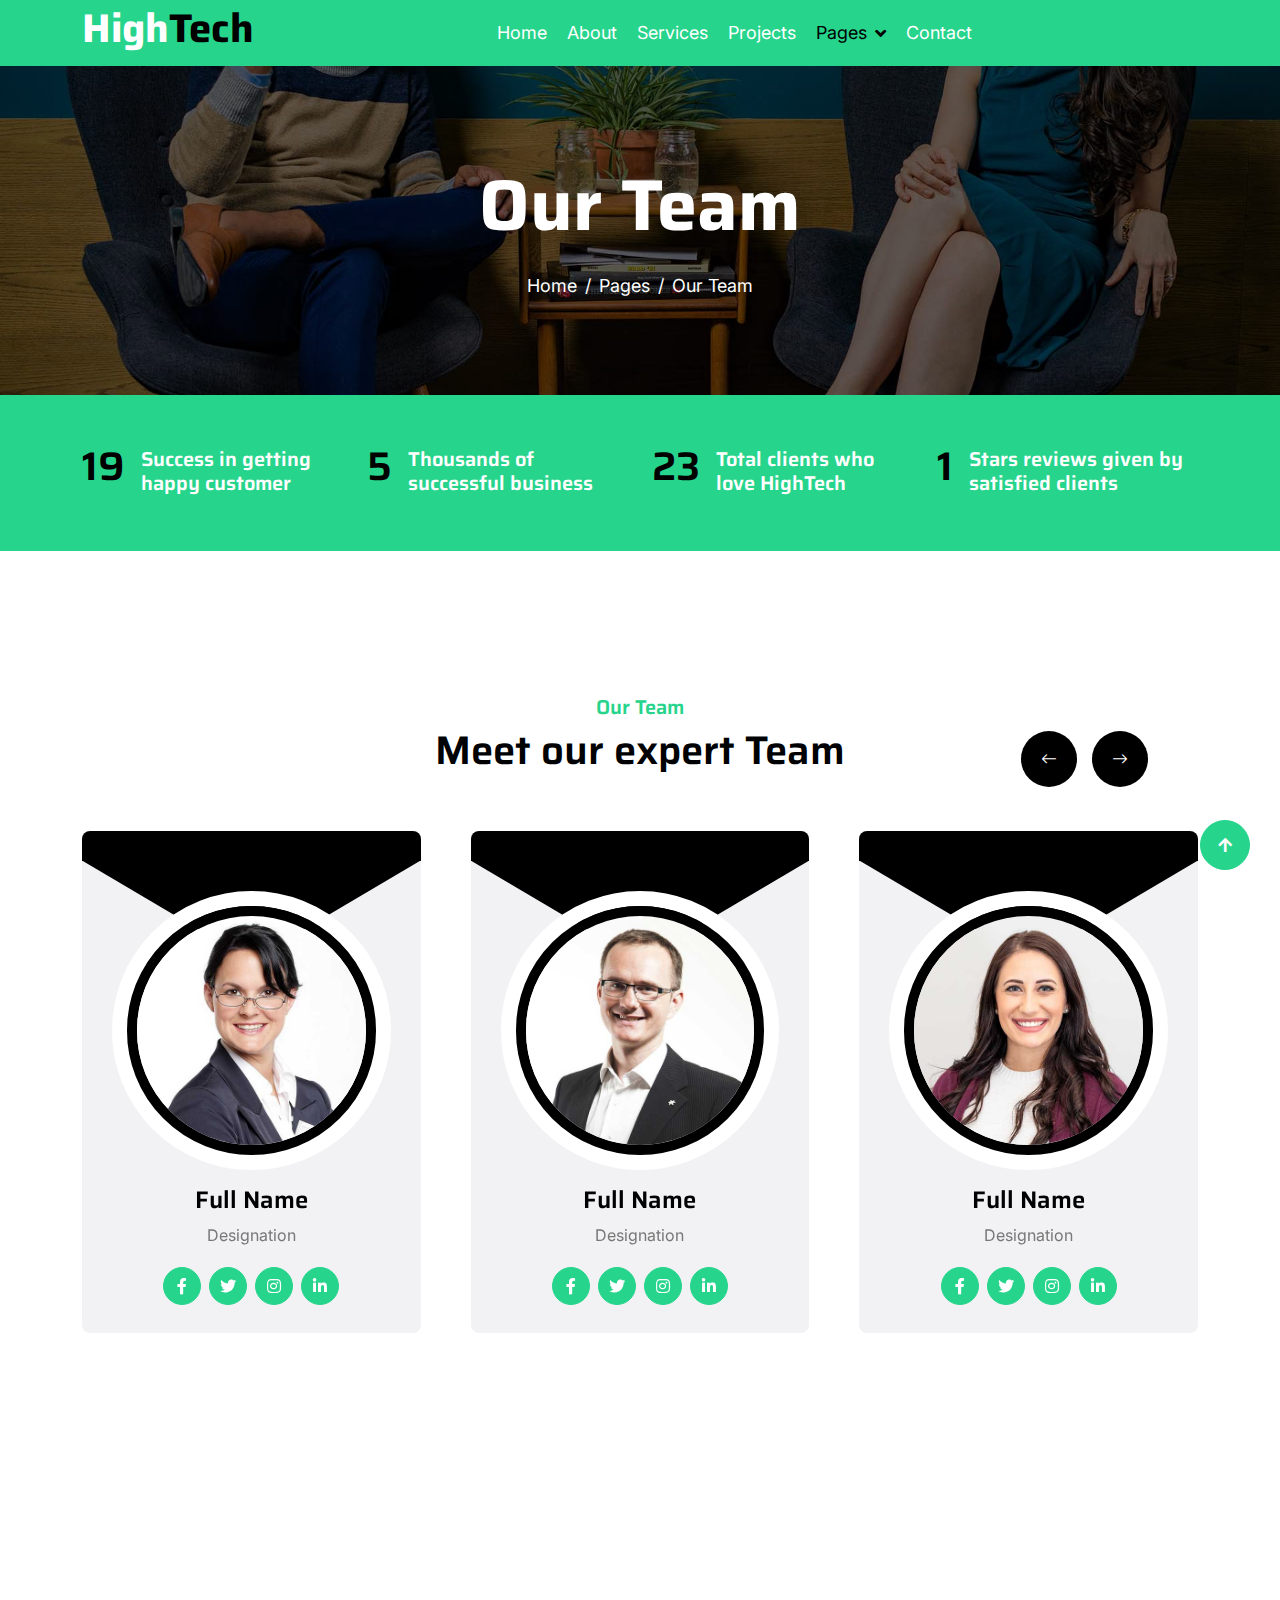
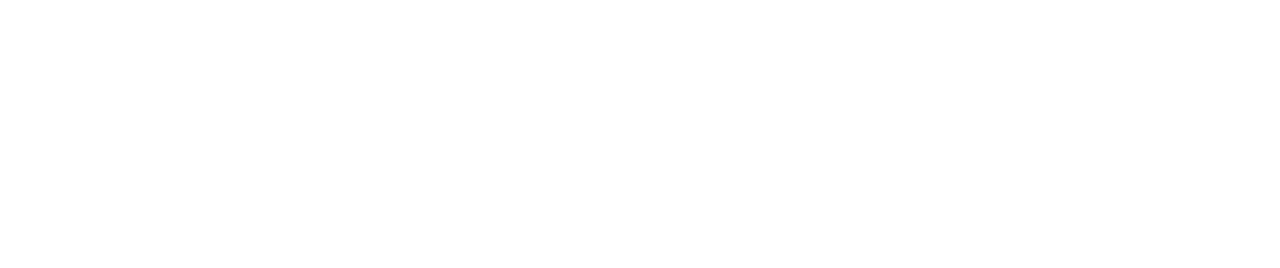
<file: team.html>
<!DOCTYPE html>
<html lang="en">

    <head>
        <meta charset="utf-8">
        <title>HighTech - IT Solutions Website Template</title>
        <meta content="width=device-width, initial-scale=1.0" name="viewport">
        <meta content="" name="keywords">
        <meta content="" name="description">

        <!-- Google Web Fonts -->
        <link rel="preconnect" href="https://fonts.googleapis.com">
        <link rel="preconnect" href="https://fonts.gstatic.com" crossorigin>
        <link href="https://fonts.googleapis.com/css2?family=Inter:wght@400;500;600&family=Saira:wght@500;600;700&display=swap" rel="stylesheet"> 

        <!-- Icon Font Stylesheet -->
        <link href="https://cdnjs.cloudflare.com/ajax/libs/font-awesome/5.10.0/css/all.min.css" rel="stylesheet">
        <link href="https://cdn.jsdelivr.net/npm/bootstrap-icons@1.4.1/font/bootstrap-icons.css" rel="stylesheet">

        <!-- Libraries Stylesheet -->
        <link href="lib/animate/animate.min.css" rel="stylesheet">
        <link href="lib/owlcarousel/assets/owl.carousel.min.css" rel="stylesheet">

        <!-- Customized Bootstrap Stylesheet -->
        <link href="css/bootstrap.min.css" rel="stylesheet">

        <!-- Template Stylesheet -->
        <link href="css/style.css" rel="stylesheet">
    </head>

    <body>
        <!-- Spinner Start -->
        <div id="spinner" class="show position-fixed translate-middle w-100 vh-100 top-50 start-50 d-flex align-items-center justify-content-center">
            <div class="spinner-grow text-primary" role="status"></div>
        </div>
        <!-- Spinner End -->

        <!-- Topbar Start -->
        <!-- <div class="container-fluid bg-dark py-2 d-none d-md-flex">
            <div class="container">
                <div class="d-flex justify-content-between topbar">
                    <div class="top-info">
                        <small class="me-3 text-white-50"><a href="#"><i class="fas fa-map-marker-alt me-2 text-secondary"></i></a>23 Ranking Street, New York</small>
                        <small class="me-3 text-white-50"><a href="#"><i class="fas fa-envelope me-2 text-secondary"></i></a>Email@Example.com</small>
                    </div>
                    <div id="note" class="text-secondary d-none d-xl-flex"><small>Note : We help you to Grow your Business</small></div>
                    <div class="top-link">
                        <a href="" class="bg-light nav-fill btn btn-sm-square rounded-circle"><i class="fab fa-facebook-f text-primary"></i></a>
                        <a href="" class="bg-light nav-fill btn btn-sm-square rounded-circle"><i class="fab fa-twitter text-primary"></i></a>
                        <a href="" class="bg-light nav-fill btn btn-sm-square rounded-circle"><i class="fab fa-instagram text-primary"></i></a>
                        <a href="" class="bg-light nav-fill btn btn-sm-square rounded-circle me-0"><i class="fab fa-linkedin-in text-primary"></i></a>
                    </div>
                </div>
            </div>
        </div> -->
        <!-- Topbar End -->

        <!-- Navbar Start -->
        <div class="container-fluid bg-primary">
            <div class="container">
                <nav class="navbar navbar-dark navbar-expand-lg py-0">
                    <a href="index.html" class="navbar-brand">
                        <h1 class="text-white fw-bold d-block">High<span class="text-secondary">Tech</span> </h1>
                    </a>
                    <button type="button" class="navbar-toggler me-0" data-bs-toggle="collapse" data-bs-target="#navbarCollapse">
                        <span class="navbar-toggler-icon"></span>
                    </button>
                    <div class="collapse navbar-collapse bg-transparent" id="navbarCollapse">
                        <div class="navbar-nav ms-auto mx-xl-auto p-0">
                            <a href="index.html" class="nav-item nav-link">Home</a>
                            <a href="about.html" class="nav-item nav-link">About</a>
                            <a href="service.html" class="nav-item nav-link">Services</a>
                            <a href="project.html" class="nav-item nav-link">Projects</a>
                            <div class="nav-item dropdown">
                                <a href="#" class="nav-link dropdown-toggle active" data-bs-toggle="dropdown">Pages</a>
                                <div class="dropdown-menu rounded">
                                    <!-- <a href="blog.html" class="dropdown-item">Our Blog</a> -->
                                    <a href="team.html" class="dropdown-item active">Our Team</a>
                                    <a href="testimonial.html" class="dropdown-item">Testimonial</a>
                                    <a href="404.html" class="dropdown-item">404 Page</a>
                                </div>
                            </div>
                            <a href="contact.html" class="nav-item nav-link">Contact</a>
                        </div>
                    </div>
                    <!-- <div class="d-none d-xl-flex flex-shirink-0">
                        <div id="phone-tada" class="d-flex align-items-center justify-content-center me-4">
                            <a href="" class="position-relative animated tada infinite">
                                <i class="fa fa-phone-alt text-white fa-2x"></i>
                                <div class="position-absolute" style="top: -7px; left: 20px;">
                                    <span><i class="fa fa-comment-dots text-secondary"></i></span>
                                </div>
                            </a>
                        </div>
                        <div class="d-flex flex-column pe-4 border-end">
                            <span class="text-white-50">Have any questions?</span>
                            <span class="text-secondary">Call: + 0123 456 7890</span>
                        </div>
                        <div class="d-flex align-items-center justify-content-center ms-4 ">
                            <a href="#"><i class="bi bi-search text-white fa-2x"></i> </a>
                        </div>
                    </div> -->
                </nav>
            </div>
        </div>
        <!-- Navbar End -->

        
        <!-- Page Header Start -->
        <div class="container-fluid page-header py-5">
            <div class="container text-center py-5">
                <h1 class="display-2 text-white mb-4 animated slideInDown">Our Team</h1>
                <nav aria-label="breadcrumb animated slideInDown">
                    <ol class="breadcrumb justify-content-center mb-0">
                        <li class="breadcrumb-item"><a href="#">Home</a></li>
                        <li class="breadcrumb-item"><a href="#">Pages</a></li>
                        <li class="breadcrumb-item" aria-current="page">Our Team</li>
                    </ol>
                </nav>
            </div>
        </div>
        <!-- Page Header End -->


        <!-- Fact Start -->
        <div class="container-fluid bg-secondary py-5">
            <div class="container">
                <div class="row">
                    <div class="col-lg-3 fadeIn" >
                        <div class="d-flex wow counter">
                            <h1 class="me-3 text-primary counter-value" style="color: black !important;" id="success" data-wow-delay=".3s">99</h1>
                            <h5 class="text-white mt-1">Success in getting happy customer</h5>
                        </div>
                    </div>
                    <div class="col-lg-3 fadeIn" >
                        <div class="d-flex wow counter">
                            <h1 class="me-3 text-primary counter-value" style="color: black !important;" id="business" data-wow-delay=".3s">25</h1>
                            <h5 class="text-white mt-1">Thousands of successful business</h5>
                        </div>
                    </div>
                    <div class="col-lg-3 fadeIn" >
                        <div class="d-flex wow counter">
                            <h1 class="me-3 text-primary counter-value" style="color: black !important;" id="clients" data-wow-delay=".3s">120</h1>
                            <h5 class="text-white mt-1">Total clients who love HighTech</h5>
                        </div>
                    </div>
                    <div class="col-lg-3 fadeIn" >
                        <div class="d-flex wow counter">
                            <h1 class="me-3 text-primary counter-value" style="color: black !important;" id="revies" data-wow-delay=".3s">5</h1>
                            <h5 class="text-white mt-1">Stars reviews given by satisfied clients</h5>
                        </div>
                    </div>
                </div>
            </div>
        </div>
        <!-- Fact End -->


        <!-- Team Start -->
        <div class="container-fluid py-5 my-5 team">
            <div class="container py-5">
                <div class="text-center mx-auto pb-5 wow fadeIn" data-wow-delay=".3s" style="max-width: 600px;">
                    <h5 class="text-primary">Our Team</h5>
                    <h1>Meet our expert Team</h1>
                </div>
                <div class="owl-carousel team-carousel wow fadeIn" data-wow-delay=".5s">
                    <div class="rounded team-item">
                        <div class="team-content">
                            <div class="team-img-icon">
                                <div class="team-img rounded-circle">
                                    <img src="img/team-1.jpg" class="img-fluid w-100 rounded-circle" alt="">
                                </div>
                                <div class="team-name text-center py-3">
                                    <h4 class="">Full Name</h4>
                                    <p class="m-0">Designation</p>
                                </div>
                                <div class="team-icon d-flex justify-content-center pb-4">
                                    <a class="btn btn-square btn-secondary text-white rounded-circle m-1" href=""><i class="fab fa-facebook-f"></i></a>
                                    <a class="btn btn-square btn-secondary text-white rounded-circle m-1" href=""><i class="fab fa-twitter"></i></a>
                                    <a class="btn btn-square btn-secondary text-white rounded-circle m-1" href=""><i class="fab fa-instagram"></i></a>
                                    <a class="btn btn-square btn-secondary text-white rounded-circle m-1" href=""><i class="fab fa-linkedin-in"></i></a>
                                </div>
                            </div>
                        </div>
                    </div>
                    <div class="rounded team-item">
                        <div class="team-content">
                            <div class="team-img-icon">
                                <div class="team-img rounded-circle">
                                    <img src="img/team-2.jpg" class="img-fluid w-100 rounded-circle" alt="">
                                </div>
                                <div class="team-name text-center py-3">
                                    <h4 class="">Full Name</h4>
                                    <p class="m-0">Designation</p>
                                </div>
                                <div class="team-icon d-flex justify-content-center pb-4">
                                    <a class="btn btn-square btn-secondary text-white rounded-circle m-1" href=""><i class="fab fa-facebook-f"></i></a>
                                    <a class="btn btn-square btn-secondary text-white rounded-circle m-1" href=""><i class="fab fa-twitter"></i></a>
                                    <a class="btn btn-square btn-secondary text-white rounded-circle m-1" href=""><i class="fab fa-instagram"></i></a>
                                    <a class="btn btn-square btn-secondary text-white rounded-circle m-1" href=""><i class="fab fa-linkedin-in"></i></a>
                                </div>
                            </div>
                        </div>
                    </div>
                    <div class="rounded team-item">
                        <div class="team-content">
                            <div class="team-img-icon">
                                <div class="team-img rounded-circle">
                                    <img src="img/team-3.jpg" class="img-fluid w-100 rounded-circle" alt="">
                                </div>
                                <div class="team-name text-center py-3">
                                    <h4 class="">Full Name</h4>
                                    <p class="m-0">Designation</p>
                                </div>
                                <div class="team-icon d-flex justify-content-center pb-4">
                                    <a class="btn btn-square btn-secondary text-white rounded-circle m-1" href=""><i class="fab fa-facebook-f"></i></a>
                                    <a class="btn btn-square btn-secondary text-white rounded-circle m-1" href=""><i class="fab fa-twitter"></i></a>
                                    <a class="btn btn-square btn-secondary text-white rounded-circle m-1" href=""><i class="fab fa-instagram"></i></a>
                                    <a class="btn btn-square btn-secondary text-white rounded-circle m-1" href=""><i class="fab fa-linkedin-in"></i></a>
                                </div>
                            </div>
                        </div>
                    </div>
                    <div class="rounded team-item">
                        <div class="team-content">
                            <div class="team-img-icon">
                                <div class="team-img rounded-circle">
                                    <img src="img/team-4.jpg" class="img-fluid w-100 rounded-circle" alt="">
                                </div>
                                <div class="team-name text-center py-3">
                                    <h4 class="">Full Name</h4>
                                    <p class="m-0">Designation</p>
                                </div>
                                <div class="team-icon d-flex justify-content-center pb-4">
                                    <a class="btn btn-square btn-secondary text-white rounded-circle m-1" href=""><i class="fab fa-facebook-f"></i></a>
                                    <a class="btn btn-square btn-secondary text-white rounded-circle m-1" href=""><i class="fab fa-twitter"></i></a>
                                    <a class="btn btn-square btn-secondary text-white rounded-circle m-1" href=""><i class="fab fa-instagram"></i></a>
                                    <a class="btn btn-square btn-secondary text-white rounded-circle m-1" href=""><i class="fab fa-linkedin-in"></i></a>
                                </div>
                            </div>
                        </div>
                    </div>
                </div>
            </div>
        </div>
        <!-- Team End -->


        <!-- Footer Start -->
        <div class="container-fluid footer wow fadeIn" style="background-color: #26d48c !important" data-wow-delay=".3s">
            <div class="container pt-5 pb-4">
                <div class="row g-5">
                    <div class="col-lg-3 col-md-6">
                        <a href="index.html">
                            <h1 class="text-white fw-bold d-block">High<span class="text-secondary">Tech</span> </h1>
                        </a>
                        <p class="mt-4 text-light">Lorem ipsum dolor sit amet consectetur adipisicing elit. Soluta facere delectus qui placeat inventore consectetur repellendus optio debitis.</p>
                        <div class="d-flex hightech-link">
                            <a href="" class="btn-light nav-fill btn btn-square rounded-circle me-2"><i class="fab fa-facebook-f text-primary"></i></a>
                            <a href="" class="btn-light nav-fill btn btn-square rounded-circle me-2"><i class="fab fa-twitter text-primary"></i></a>
                            <a href="" class="btn-light nav-fill btn btn-square rounded-circle me-2"><i class="fab fa-instagram text-primary"></i></a>
                            <a href="" class="btn-light nav-fill btn btn-square rounded-circle me-0"><i class="fab fa-linkedin-in text-primary"></i></a>
                        </div>
                    </div>
                    <div class="col-lg-3 col-md-6">
                        <a href="#" class="h3 text-secondary">Short Link</a>
                        <div class="mt-4 d-flex flex-column short-link">
                            <a href="#about" class="mb-2 text-white"><i class="fas fa-angle-right text-secondary me-2"></i>About us</a>
                            <a href="#contact" class="mb-2 text-white"><i class="fas fa-angle-right text-secondary me-2"></i>Contact us</a>
                            <a href="#services" class="mb-2 text-white"><i class="fas fa-angle-right text-secondary me-2"></i>Our Services</a>
                            <a href="#projects" class="mb-2 text-white"><i class="fas fa-angle-right text-secondary me-2"></i>Our Projects</a>
                            <a href="#blog" class="mb-2 text-white"><i class="fas fa-angle-right text-secondary me-2"></i>Latest Blog</a>
                        </div>
                    </div>
                    <div class="col-lg-3 col-md-6">
                        <a href="#" class="h3 text-secondary">Help Link</a>
                        <div class="mt-4 d-flex flex-column help-link">
                            <a href="" class="mb-2 text-white"><i class="fas fa-angle-right text-secondary me-2"></i>Terms Of use</a>
                            <a href="" class="mb-2 text-white"><i class="fas fa-angle-right text-secondary me-2"></i>Privacy Policy</a>
                            <a href="" class="mb-2 text-white"><i class="fas fa-angle-right text-secondary me-2"></i>Helps</a>
                            <a href="" class="mb-2 text-white"><i class="fas fa-angle-right text-secondary me-2"></i>FQAs</a>
                            <a href="#contact" class="mb-2 text-white"><i class="fas fa-angle-right text-secondary me-2"></i>Contact</a>
                        </div>
                    </div>
                    <div class="col-lg-3 col-md-6">
                        <a href="#" class="h3 text-secondary">Contact Us</a>
                        <div class="text-white mt-4 d-flex flex-column contact-link">
                            <!-- <a href="#" class="pb-3 text-light border-bottom border-primary"><i class="fas fa-map-marker-alt text-secondary me-2"></i> 123 Street, New York, USA</a> -->
                            <a href="#" class="py-3 text-light border-bottom border-primary"><i class="fas fa-phone-alt text-secondary me-2"></i> +92 320 3576535</a>
                            <a href="#" class="py-3 text-light border-bottom border-primary"><i class="fas fa-envelope text-secondary me-2"></i> burhanriaz35@gmail.com</a>
                        </div>
                    </div>
                </div>
                <hr class="text-light mt-5 mb-4">
                <!-- <div class="row">
                    <div class="col-md-6 text-center text-md-start">
                        <span class="text-light"><a href="#" class="text-secondary"><i class="fas fa-copyright text-secondary me-2"></i>Your Site Name</a>, All right reserved.</span>
                    </div>
                    <div class="col-md-6 text-center text-md-end">
                        /*** This template is free as long as you keep the footer author’s credit link/attribution link/backlink. If you'd like to use the template without the footer author’s credit link/attribution link/backlink, you can purchase the Credit Removal License from "https://htmlcodex.com/credit-removal". Thank you for your support. ***/
                        <span class="text-light">Designed By<a href="https://htmlcodex.com" class="text-secondary">HTML Codex</a> Distributed By <a href="https://themewagon.com">ThemeWagon</a></span>
                    </div>
                </div> -->
            </div>
        </div>
        <!-- Footer End -->


        <!-- Back to Top -->
        <a href="#" class="btn btn-secondary btn-square rounded-circle back-to-top"><i class="fa fa-arrow-up text-white"></i></a>

        
        <!-- JavaScript Libraries -->
        <script src="https://ajax.googleapis.com/ajax/libs/jquery/3.6.4/jquery.min.js"></script>
        <script src="https://cdn.jsdelivr.net/npm/bootstrap@5.0.0/dist/js/bootstrap.bundle.min.js"></script>
        <script src="lib/wow/wow.min.js"></script>
        <script src="lib/easing/easing.min.js"></script>
        <script src="lib/waypoints/waypoints.min.js"></script>
        <script src="lib/owlcarousel/owl.carousel.min.js"></script>

        <!-- Template Javascript -->
        <script src="js/main.js"></script>
    </body>

</html>
</file>
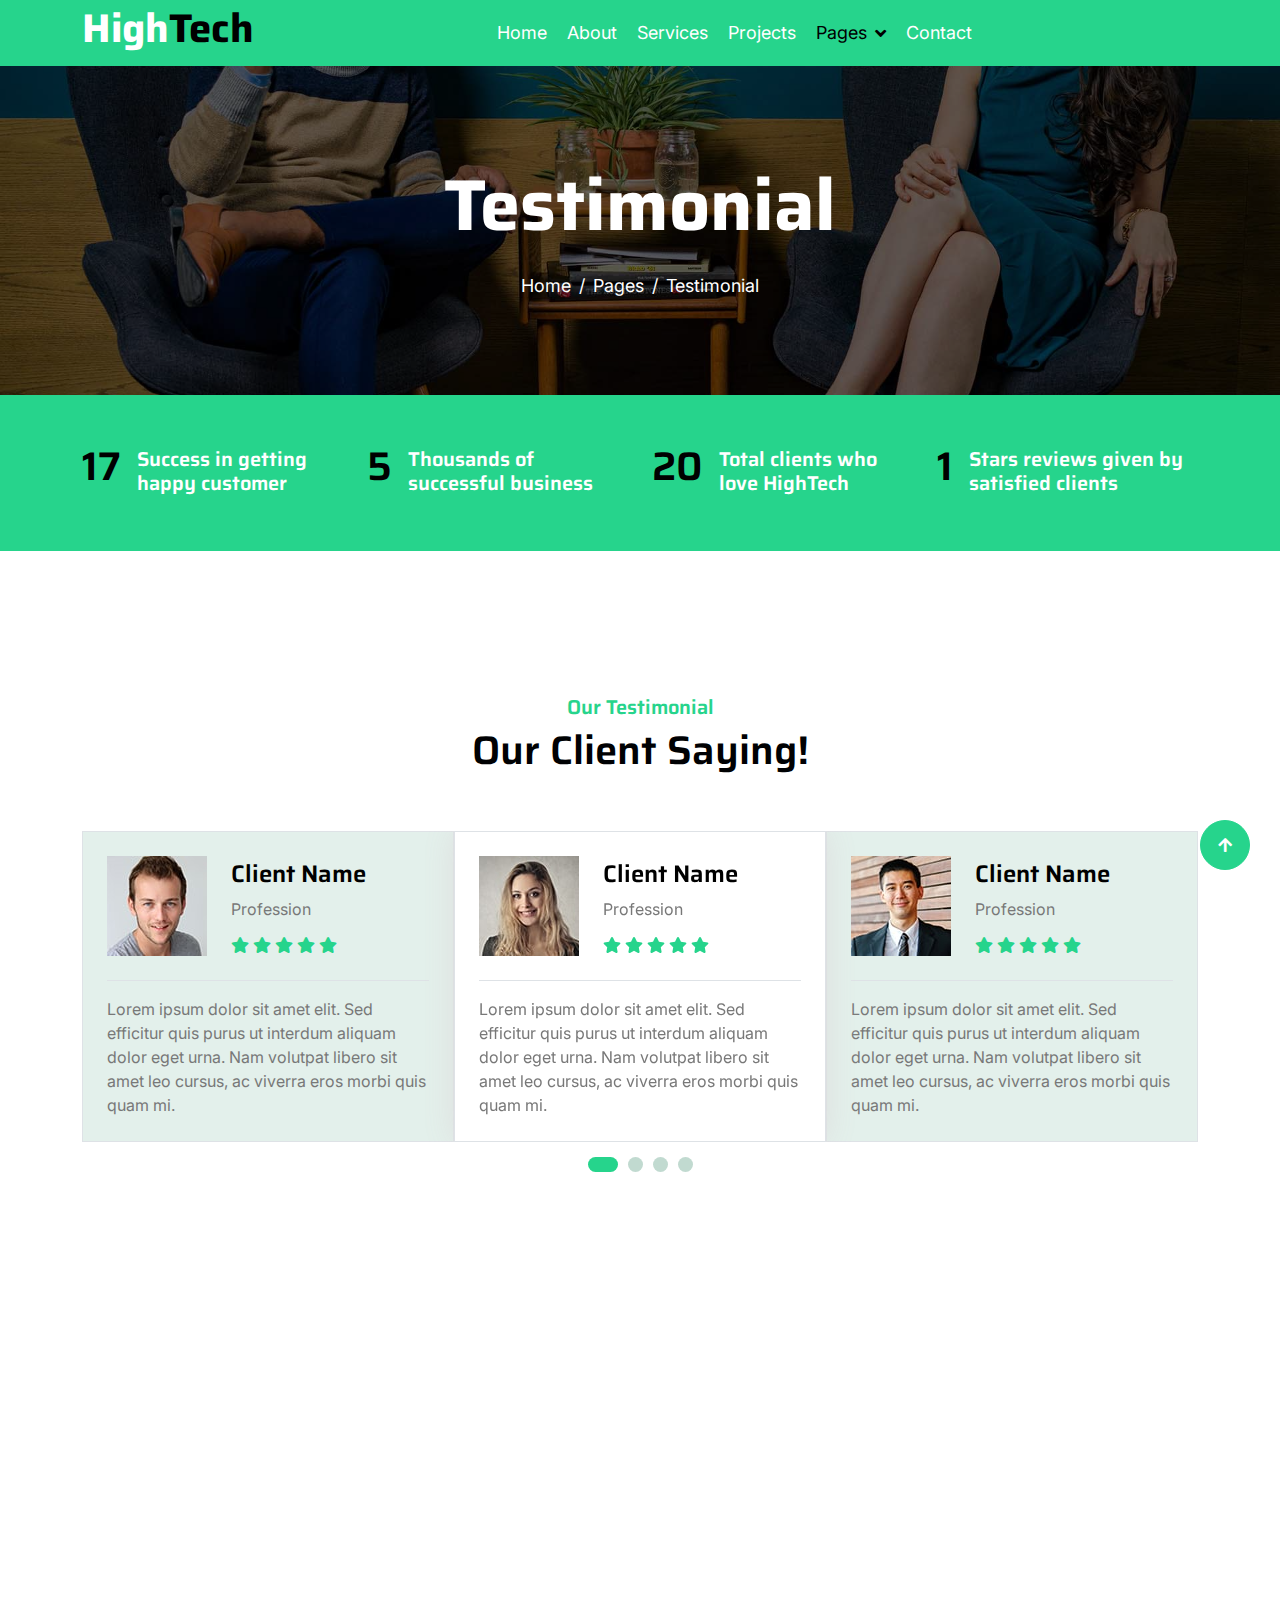
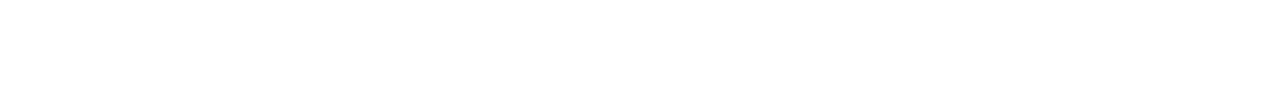
<file: testimonial.html>
<!DOCTYPE html>
<html lang="en">

    <head>
        <meta charset="utf-8">
        <title>HighTech - IT Solutions Website Template</title>
        <meta content="width=device-width, initial-scale=1.0" name="viewport">
        <meta content="" name="keywords">
        <meta content="" name="description">

        <!-- Google Web Fonts -->
        <link rel="preconnect" href="https://fonts.googleapis.com">
        <link rel="preconnect" href="https://fonts.gstatic.com" crossorigin>
        <link href="https://fonts.googleapis.com/css2?family=Inter:wght@400;500;600&family=Saira:wght@500;600;700&display=swap" rel="stylesheet"> 

        <!-- Icon Font Stylesheet -->
        <link href="https://cdnjs.cloudflare.com/ajax/libs/font-awesome/5.10.0/css/all.min.css" rel="stylesheet">
        <link href="https://cdn.jsdelivr.net/npm/bootstrap-icons@1.4.1/font/bootstrap-icons.css" rel="stylesheet">

        <!-- Libraries Stylesheet -->
        <link href="lib/animate/animate.min.css" rel="stylesheet">
        <link href="lib/owlcarousel/assets/owl.carousel.min.css" rel="stylesheet">

        <!-- Customized Bootstrap Stylesheet -->
        <link href="css/bootstrap.min.css" rel="stylesheet">

        <!-- Template Stylesheet -->
        <link href="css/style.css" rel="stylesheet">
    </head>

    <body>
        <!-- Spinner Start -->
        <div id="spinner" class="show position-fixed translate-middle w-100 vh-100 top-50 start-50 d-flex align-items-center justify-content-center">
            <div class="spinner-grow text-primary" role="status"></div>
        </div>
        <!-- Spinner End -->

        <!-- Topbar Start -->
        <!-- <div class="container-fluid bg-dark py-2 d-none d-md-flex">
            <div class="container">
                <div class="d-flex justify-content-between topbar">
                    <div class="top-info">
                        <small class="me-3 text-white-50"><a href="#"><i class="fas fa-map-marker-alt me-2 text-secondary"></i></a>23 Ranking Street, New York</small>
                        <small class="me-3 text-white-50"><a href="#"><i class="fas fa-envelope me-2 text-secondary"></i></a>Email@Example.com</small>
                    </div>
                    <div id="note" class="text-secondary d-none d-xl-flex"><small>Note : We help you to Grow your Business</small></div>
                    <div class="top-link">
                        <a href="" class="bg-light nav-fill btn btn-sm-square rounded-circle"><i class="fab fa-facebook-f text-primary"></i></a>
                        <a href="" class="bg-light nav-fill btn btn-sm-square rounded-circle"><i class="fab fa-twitter text-primary"></i></a>
                        <a href="" class="bg-light nav-fill btn btn-sm-square rounded-circle"><i class="fab fa-instagram text-primary"></i></a>
                        <a href="" class="bg-light nav-fill btn btn-sm-square rounded-circle me-0"><i class="fab fa-linkedin-in text-primary"></i></a>
                    </div>
                </div>
            </div>
        </div> -->
        <!-- Topbar End -->

        <!-- Navbar Start -->
        <div class="container-fluid bg-primary">
            <div class="container">
                <nav class="navbar navbar-dark navbar-expand-lg py-0">
                    <a href="index.html" class="navbar-brand">
                        <h1 class="text-white fw-bold d-block">High<span class="text-secondary">Tech</span> </h1>
                    </a>
                    <button type="button" class="navbar-toggler me-0" data-bs-toggle="collapse" data-bs-target="#navbarCollapse">
                        <span class="navbar-toggler-icon"></span>
                    </button>
                    <div class="collapse navbar-collapse bg-transparent" id="navbarCollapse">
                        <div class="navbar-nav ms-auto mx-xl-auto p-0">
                            <a href="index.html" class="nav-item nav-link">Home</a>
                            <a href="about.html" class="nav-item nav-link">About</a>
                            <a href="service.html" class="nav-item nav-link">Services</a>
                            <a href="project.html" class="nav-item nav-link">Projects</a>
                            <div class="nav-item dropdown">
                                <a href="#" class="nav-link dropdown-toggle active" data-bs-toggle="dropdown">Pages</a>
                                <div class="dropdown-menu rounded">
                                    <!-- <a href="blog.html" class="dropdown-item">Our Blog</a> -->
                                    <a href="team.html" class="dropdown-item">Our Team</a>
                                    <a href="testimonial.html" class="dropdown-item active">Testimonial</a>
                                    <a href="404.html" class="dropdown-item">404 Page</a>
                                </div>
                            </div>
                            <a href="contact.html" class="nav-item nav-link">Contact</a>
                        </div>
                    </div>
                    <!-- <div class="d-none d-xl-flex flex-shirink-0">
                        <div id="phone-tada" class="d-flex align-items-center justify-content-center me-4">
                            <a href="" class="position-relative animated tada infinite">
                                <i class="fa fa-phone-alt text-white fa-2x"></i>
                                <div class="position-absolute" style="top: -7px; left: 20px;">
                                    <span><i class="fa fa-comment-dots text-secondary"></i></span>
                                </div>
                            </a>
                        </div>
                        <div class="d-flex flex-column pe-4 border-end">
                            <span class="text-white-50">Have any questions?</span>
                            <span class="text-secondary">Call: + 0123 456 7890</span>
                        </div>
                        <div class="d-flex align-items-center justify-content-center ms-4 ">
                            <a href="#"><i class="bi bi-search text-white fa-2x"></i> </a>
                        </div>
                    </div> -->
                </nav>
            </div>
        </div>
        <!-- Navbar End -->

        
        <!-- Page Header Start -->
        <div class="container-fluid page-header py-5">
            <div class="container text-center py-5">
                <h1 class="display-2 text-white mb-4 animated slideInDown">Testimonial</h1>
                <nav aria-label="breadcrumb animated slideInDown">
                    <ol class="breadcrumb justify-content-center mb-0">
                        <li class="breadcrumb-item"><a href="#">Home</a></li>
                        <li class="breadcrumb-item"><a href="#">Pages</a></li>
                        <li class="breadcrumb-item" aria-current="page">Testimonial</li>
                    </ol>
                </nav>
            </div>
        </div>
        <!-- Page Header End -->


        <!-- Fact Start -->
        <div class="container-fluid bg-secondary py-5">
            <div class="container">
                <div class="row">
                    <div class="col-lg-3 fadeIn" >
                        <div class="d-flex wow counter">
                            <h1 class="me-3 text-primary counter-value" style="color: black !important;" id="success" data-wow-delay=".3s">99</h1>
                            <h5 class="text-white mt-1">Success in getting happy customer</h5>
                        </div>
                    </div>
                    <div class="col-lg-3 fadeIn" >
                        <div class="d-flex wow counter">
                            <h1 class="me-3 text-primary counter-value" style="color: black !important;" id="business" data-wow-delay=".3s">25</h1>
                            <h5 class="text-white mt-1">Thousands of successful business</h5>
                        </div>
                    </div>
                    <div class="col-lg-3 fadeIn" >
                        <div class="d-flex wow counter">
                            <h1 class="me-3 text-primary counter-value" style="color: black !important;" id="clients" data-wow-delay=".3s">120</h1>
                            <h5 class="text-white mt-1">Total clients who love HighTech</h5>
                        </div>
                    </div>
                    <div class="col-lg-3 fadeIn" >
                        <div class="d-flex wow counter">
                            <h1 class="me-3 text-primary counter-value" style="color: black !important;" id="revies" data-wow-delay=".3s">5</h1>
                            <h5 class="text-white mt-1">Stars reviews given by satisfied clients</h5>
                        </div>
                    </div>
                </div>
            </div>
        </div>
        <!-- Fact End -->


        <!-- Testimonial Start -->
        <div class="container-fluid testimonial py-5 my-5">
            <div class="container py-5">
                <div class="text-center mx-auto pb-5 wow fadeIn" data-wow-delay=".3s" style="max-width: 600px;">
                    <h5 class="text-primary">Our Testimonial</h5>
                    <h1>Our Client Saying!</h1>
                </div>
                <div class="owl-carousel testimonial-carousel wow fadeIn" data-wow-delay=".5s">
                    <div class="testimonial-item border p-4">
                        <div class="d-flex align-items-center">
                            <div class="">
                                <img src="img/testimonial-1.jpg" alt="">
                            </div>
                            <div class="ms-4">
                                <h4 class="text-secondary">Client Name</h4>
                                <p class="m-0 pb-3">Profession</p>
                                <div class="d-flex pe-5">
                                    <i class="fas fa-star me-1 text-primary"></i>
                                    <i class="fas fa-star me-1 text-primary"></i>
                                    <i class="fas fa-star me-1 text-primary"></i>
                                    <i class="fas fa-star me-1 text-primary"></i>
                                    <i class="fas fa-star me-1 text-primary"></i>
                                </div>
                            </div>
                        </div>
                        <div class="border-top mt-4 pt-3">
                            <p class="mb-0">Lorem ipsum dolor sit amet elit. Sed efficitur quis purus ut interdum aliquam dolor eget urna. Nam volutpat libero sit amet leo cursus, ac viverra eros morbi quis quam mi.</p>
                        </div>
                    </div>
                    <div class="testimonial-item border p-4">
                        <div class=" d-flex align-items-center">
                            <div class="">
                                <img src="img/testimonial-2.jpg" alt="">
                            </div>
                            <div class="ms-4">
                                <h4 class="text-secondary">Client Name</h4>
                                <p class="m-0 pb-3">Profession</p>
                                <div class="d-flex pe-5">
                                    <i class="fas fa-star me-1 text-primary"></i>
                                    <i class="fas fa-star me-1 text-primary"></i>
                                    <i class="fas fa-star me-1 text-primary"></i>
                                    <i class="fas fa-star me-1 text-primary"></i>
                                    <i class="fas fa-star me-1 text-primary"></i>
                                </div>
                            </div>
                        </div>
                        <div class="border-top mt-4 pt-3">
                            <p class="mb-0">Lorem ipsum dolor sit amet elit. Sed efficitur quis purus ut interdum aliquam dolor eget urna. Nam volutpat libero sit amet leo cursus, ac viverra eros morbi quis quam mi.</p>
                        </div>
                    </div>
                    <div class="testimonial-item border p-4">
                        <div class=" d-flex align-items-center">
                            <div class="">
                                <img src="img/testimonial-3.jpg" alt="">
                            </div>
                            <div class="ms-4">
                                <h4 class="text-secondary">Client Name</h4>
                                <p class="m-0 pb-3">Profession</p>
                                <div class="d-flex pe-5">
                                    <i class="fas fa-star me-1 text-primary"></i>
                                    <i class="fas fa-star me-1 text-primary"></i>
                                    <i class="fas fa-star me-1 text-primary"></i>
                                    <i class="fas fa-star me-1 text-primary"></i>
                                    <i class="fas fa-star me-1 text-primary"></i>
                                </div>
                            </div>
                        </div>
                        <div class="border-top mt-4 pt-3">
                            <p class="mb-0">Lorem ipsum dolor sit amet elit. Sed efficitur quis purus ut interdum aliquam dolor eget urna. Nam volutpat libero sit amet leo cursus, ac viverra eros morbi quis quam mi.</p>
                        </div>
                    </div>
                    <div class="testimonial-item border p-4">
                        <div class=" d-flex align-items-center">
                            <div class="">
                                <img src="img/testimonial-4.jpg" alt="">
                            </div>
                            <div class="ms-4">
                                <h4 class="text-secondary">Client Name</h4>
                                <p class="m-0 pb-3">Profession</p>
                                <div class="d-flex pe-5">
                                    <i class="fas fa-star me-1 text-primary"></i>
                                    <i class="fas fa-star me-1 text-primary"></i>
                                    <i class="fas fa-star me-1 text-primary"></i>
                                    <i class="fas fa-star me-1 text-primary"></i>
                                    <i class="fas fa-star me-1 text-primary"></i>
                                </div>
                            </div>
                        </div>
                        <div class="border-top mt-4 pt-3">
                            <p class="mb-0">Lorem ipsum dolor sit amet elit. Sed efficitur quis purus ut interdum aliquam dolor eget urna. Nam volutpat libero sit amet leo cursus, ac viverra eros morbi quis quam mi.</p>
                        </div>
                    </div>
                </div>
            </div>
        </div>

        <!-- Testimonial End -->


        <!-- Footer Start -->
        <div class="container-fluid footer wow fadeIn" style="background-color: #26d48c !important" data-wow-delay=".3s">
            <div class="container pt-5 pb-4">
                <div class="row g-5">
                    <div class="col-lg-3 col-md-6">
                        <a href="index.html">
                            <h1 class="text-white fw-bold d-block">High<span class="text-secondary">Tech</span> </h1>
                        </a>
                        <p class="mt-4 text-light">Lorem ipsum dolor sit amet consectetur adipisicing elit. Soluta facere delectus qui placeat inventore consectetur repellendus optio debitis.</p>
                        <div class="d-flex hightech-link">
                            <a href="" class="btn-light nav-fill btn btn-square rounded-circle me-2"><i class="fab fa-facebook-f text-primary"></i></a>
                            <a href="" class="btn-light nav-fill btn btn-square rounded-circle me-2"><i class="fab fa-twitter text-primary"></i></a>
                            <a href="" class="btn-light nav-fill btn btn-square rounded-circle me-2"><i class="fab fa-instagram text-primary"></i></a>
                            <a href="" class="btn-light nav-fill btn btn-square rounded-circle me-0"><i class="fab fa-linkedin-in text-primary"></i></a>
                        </div>
                    </div>
                    <div class="col-lg-3 col-md-6">
                        <a href="#" class="h3 text-secondary">Short Link</a>
                        <div class="mt-4 d-flex flex-column short-link">
                            <a href="#about" class="mb-2 text-white"><i class="fas fa-angle-right text-secondary me-2"></i>About us</a>
                            <a href="#contact" class="mb-2 text-white"><i class="fas fa-angle-right text-secondary me-2"></i>Contact us</a>
                            <a href="#services" class="mb-2 text-white"><i class="fas fa-angle-right text-secondary me-2"></i>Our Services</a>
                            <a href="#projects" class="mb-2 text-white"><i class="fas fa-angle-right text-secondary me-2"></i>Our Projects</a>
                            <a href="#blog" class="mb-2 text-white"><i class="fas fa-angle-right text-secondary me-2"></i>Latest Blog</a>
                        </div>
                    </div>
                    <div class="col-lg-3 col-md-6">
                        <a href="#" class="h3 text-secondary">Help Link</a>
                        <div class="mt-4 d-flex flex-column help-link">
                            <a href="" class="mb-2 text-white"><i class="fas fa-angle-right text-secondary me-2"></i>Terms Of use</a>
                            <a href="" class="mb-2 text-white"><i class="fas fa-angle-right text-secondary me-2"></i>Privacy Policy</a>
                            <a href="" class="mb-2 text-white"><i class="fas fa-angle-right text-secondary me-2"></i>Helps</a>
                            <a href="" class="mb-2 text-white"><i class="fas fa-angle-right text-secondary me-2"></i>FQAs</a>
                            <a href="#contact" class="mb-2 text-white"><i class="fas fa-angle-right text-secondary me-2"></i>Contact</a>
                        </div>
                    </div>
                    <div class="col-lg-3 col-md-6">
                        <a href="#" class="h3 text-secondary">Contact Us</a>
                        <div class="text-white mt-4 d-flex flex-column contact-link">
                            <!-- <a href="#" class="pb-3 text-light border-bottom border-primary"><i class="fas fa-map-marker-alt text-secondary me-2"></i> 123 Street, New York, USA</a> -->
                            <a href="#" class="py-3 text-light border-bottom border-primary"><i class="fas fa-phone-alt text-secondary me-2"></i> +92 320 3576535</a>
                            <a href="#" class="py-3 text-light border-bottom border-primary"><i class="fas fa-envelope text-secondary me-2"></i> burhanriaz35@gmail.com</a>
                        </div>
                    </div>
                </div>
                <hr class="text-light mt-5 mb-4">
                <!-- <div class="row">
                    <div class="col-md-6 text-center text-md-start">
                        <span class="text-light"><a href="#" class="text-secondary"><i class="fas fa-copyright text-secondary me-2"></i>Your Site Name</a>, All right reserved.</span>
                    </div>
                    <div class="col-md-6 text-center text-md-end">
                        /*** This template is free as long as you keep the footer author’s credit link/attribution link/backlink. If you'd like to use the template without the footer author’s credit link/attribution link/backlink, you can purchase the Credit Removal License from "https://htmlcodex.com/credit-removal". Thank you for your support. ***/
                        <span class="text-light">Designed By<a href="https://htmlcodex.com" class="text-secondary">HTML Codex</a> Distributed By <a href="https://themewagon.com">ThemeWagon</a></span>
                    </div>
                </div> -->
            </div>
        </div>
        <!-- Footer End -->


        <!-- Back to Top -->
        <a href="#" class="btn btn-secondary btn-square rounded-circle back-to-top"><i class="fa fa-arrow-up text-white"></i></a>

        
        <!-- JavaScript Libraries -->
        <script src="https://ajax.googleapis.com/ajax/libs/jquery/3.6.4/jquery.min.js"></script>
        <script src="https://cdn.jsdelivr.net/npm/bootstrap@5.0.0/dist/js/bootstrap.bundle.min.js"></script>
        <script src="lib/wow/wow.min.js"></script>
        <script src="lib/easing/easing.min.js"></script>
        <script src="lib/waypoints/waypoints.min.js"></script>
        <script src="lib/owlcarousel/owl.carousel.min.js"></script>

        <!-- Template Javascript -->
        <script src="js/main.js"></script>
    </body>

</html>
</file>
<file: css/style.css>
/*** Spinner Start ***/

#spinner {
    opacity: 0;
    visibility: hidden;
    transition: opacity .8s ease-out, visibility 0s linear .5s;
    z-index: 99999;
 }

 #spinner.show {
     transition: opacity .8s ease-out, visibility 0s linear .0s;
     visibility: visible;
     opacity: 1;
 }

/*** Spinner End ***/


/*** Button Start ***/
.btn {
    font-weight: 600;
    transition: .5s;
}

.btn-square {
    width: 38px;
    height: 38px;
}

.btn-sm-square {
    width: 32px;
    height: 32px;
}

.btn-md-square {
    width: 46px;
    height: 46px;
}

.btn-lg-square {
    width: 58px;
    height: 58px;
}

.btn-square,
.btn-sm-square,
.btn-md-square,
.btn-lg-square {
    padding: 0;
    display: flex;
    align-items: center;
    justify-content: center;
    font-weight: normal;
}

.back-to-top {
    position: fixed;
    width: 50px;
    height: 50px;
    right: 30px;
    bottom: 30px;
    z-index: 99;
}

/*** Button End ***/


/*** Topbar Start ***/

.topbar .top-info {
    letter-spacing: 1px;
}

.topbar .top-link {
    display: flex;
    align-items: center;
    justify-content: center;
}

.topbar .top-link a {
    margin-right: 10px;
}

#note {
    width: 500px;
    overflow: hidden;
}

#note small {
    position: relative;
    display: inline-block;
    animation: mymove 5s infinite;
    animation-timing-function: all;
}

@keyframes mymove {
    from {left: -100%;}
    to {left: 100%;}
}

/*** Topbar End ***/


/*** Navbar Start ***/
.navbar .navbar-nav {
    padding: 15px 0;
}

.navbar .navbar-nav .nav-link {
    padding: 10px;
    color: var(--bs-white);
    font-size: 18px;
    outline: none;
    
}

.navbar .navbar-nav .nav-link:hover,
.navbar .navbar-nav .nav-link.active {
    color: black !important;
}

.navbar .dropdown-toggle::after {
    border: none;
    content: "\f107";
    font-family: "font awesome 5 free";
    font-weight: 900;
    vertical-align: middle;
    margin-left: 8px;
}

@media (min-width: 992px) {
    .navbar .nav-item .dropdown-menu {
        display: block;
        visibility: hidden;
        top: 100%;
        transform: rotateX(-75deg);
        transform-origin: 0% 0%;
        transition: .5s;
        opacity: 0;
    }
}

.navbar .nav-item:hover .dropdown-menu {
    transform: rotateX(0deg);
    visibility: visible;
    transition: .5s;
    opacity: 1;
}

/*** Navbar End ***/


/*** Carousel Start ***/

.carousel-item {
    position: relative;
}

.carousel-item::after {
    content: "";
    width: 100%;
    height: 100%;
    position: absolute;
    top: 0;
    left: 0;
    background: rgba(0, 0, 0, .6);
}

.carousel-caption {
    height: 100%;
    display: flex;
    align-items: center;
    justify-content: center;
    z-index: 1;
}

.carousel-item p {
    max-width: 700px;
    margin: 0 auto 35px auto;
}

.carousel-control-prev {
    width: 50px;
    height: 60px;
    position: absolute;
    top: 50%;
    left: 0;
    background: var(--bs-primary);
    border-radius: 0 50px 50px 0;
    opacity: 1;
}

.carousel-control-prev:hover {
    background: var(--bs-secondary);
    transition: .8s;
}

.carousel-control-next {
    width: 50px;
    height: 60px;
    position: absolute;
    top: 50%;
    right: 0;
    background: var(--bs-primary);
    border-radius: 50px 0 0 50px;
    opacity: 1;
}

.carousel-control-next:hover {
    background: var(--bs-secondary);
    transition: .8s;
}

.carousel-caption .carousel-content a button.carousel-content-btn1 {
    background: var(--bs-primary);
    color: var(--bs-white);
    opacity: 1;
    border: 0;
    border-radius: 20px;
}

.carousel-caption .carousel-content a button.carousel-content-btn1:hover {
    background: var(--bs-primary);
    color: var(--bs-dark);
    border: 0;
    opacity: 1;
    transition: 1s;
    border-radius: 20px;
}

.carousel-caption .carousel-content a button.carousel-content-btn2 {
    background: var(--bs-primary);
    color: var(--bs-white);
    opacity: 1;
    border: 0;
    border-radius: 20px;
}

.carousel-caption .carousel-content a button.carousel-content-btn2:hover {
    color: var(--bs-dark);
    border: 0;
    opacity: 1;
    transition: 1s;
    border-radius: 20px;
}

#carouselId .carousel-indicators li {
    width: 30px;
    height: 10px;
    background: var(--bs-primary);
    margin: 10px;
    border-radius: 30px;
    opacity: 1;
}

#carouselId .carousel-indicators li:hover {
    background: var(--bs-secondary);
    opacity: 1;
}

@media (max-width: 992px) {
    .carousel-item {
        min-height: 500px;
    }
    
    .carousel-item img {
        min-height: 500px;
        object-fit: cover;
    }

    .carousel-item h1 {
        font-size: 40px !important;
    }

    .carousel-item p {
        font-size: 16px !important;
    }
}

@media (max-width: 768px) {
    .carousel-item {
        min-height: 400px;
    }
    
    .carousel-item img {
        min-height: 400px;
        object-fit: cover;
    }

    .carousel-item h1 {
        font-size: 28px !important;
    }

    .carousel-item p {
        font-size: 14px !important;
    }
}

.page-header {
    background: linear-gradient(rgba(0, 0, 0, .6), rgba(0, 0, 0, .6)), url(../img/carousel-1.jpg) center center no-repeat;
    background-size: cover;
}

.page-header .breadcrumb-item+.breadcrumb-item::before {
    color: var(--bs-white);
}

.page-header .breadcrumb-item,
.page-header .breadcrumb-item a {
    font-size: 18px;
    color: var(--bs-white);
}

/*** Carousel End ***/


/*** Services Start ***/

.services .services-item {
    box-shadow: 0 0 60px rgba(0, 0, 0, .2);
    width: 100%;
    height: 100%;
    border-radius: 10px;
    padding: 10px 0;
    position: relative;
}


.services-content::after {
    position: absolute;
    content: "";
    width: 100%;
    height: 0;
    top: 0;
    left: 0;
    border-radius: 10px 10px 0 0;
    /* background: rgba(3, 43, 243, 0.8); */
    background: #26d48c;
    transition: .5s;
}

.services-content::after {
    top: 0;
    bottom: auto;
    border-radius: 10px 10px 10px 10px;
}

.services-item:hover .services-content::after {
    height: 100%;
    opacity: 1;
    transition: .5s;
}

.services-item:hover .services-content-icon {
    position: relative;
    z-index: 2;
}

.services-item .services-content-icon i,
.services-item .services-content-icon p {
    transition: .5s;
}

.services-item:hover .services-content-icon i {
    color: var(--bs-secondary) !important;
}

.services-item:hover .services-content-icon p {
    color: var(--bs-white);
}

/*** Services End ***/


/*** Project Start ***/

.project-img {
    position: relative;
    padding: 15px;
}

.project-img::before {
    content: "";
    position: absolute;
    width: 150px;
    height: 150px;
    top: 0;
    left: 0;
    background: var(--bs-secondary);
    border-radius: 10px;
    opacity: 1;
    z-index: -1;
    transition: .5s;
}

.project-img::after {
    content: "";
    width: 150px;
    height: 150px;
    position: absolute;
    right: 0;
    bottom: 0;
    background: var(--bs-primary);
    border-radius: 10px;
    opacity: 1;
    z-index: -1;
    transition: .5s;
}

.project-content {
    position: absolute;
    width: 100%;
    height: 100%;
    top: 0;
    left: 0;
    display: flex;
    align-items: center;
    justify-content: center;
    opacity: 0;
}

.project-content a {
    display: inline-block;
    padding: 20px 25px;
    background: var(--bs-primary);
    border-radius: 10px;
}

.project-item:hover .project-content {
    opacity: 1;
    transition: .5s;
}

.project-item:hover .project-img::before,
.project-item:hover .project-img::after {
    opacity: 0;
}

/*** Project End ***/


/*** Blog Start ***/
.blog-item .blog-btn {
    z-index: 2;
}

.blog-btn .blog-btn-icon {
    height: 50px;
    position: relative;
    overflow: hidden;
}

.blog-btn-icon .blog-icon-2 {
    display: flex;
    position: absolute;
    top: 6px;
    left: -140px;
    
}

.blog-btn-icon:hover .blog-icon-2 {
    transition: 1s;
    left: 5px;
    top: 6px;
    padding-bottom: 5px;
}
.blog-icon-1 {
    position: relative;
    top: -4px;
}
.blog-btn-icon:hover .blog-icon-1 {
    top: 0;
    right: -140px;
    transition: 1s;
}

/*** Blog End ***/


/*** Team Start ***/

.team-item {
    border-top: 30px solid var(--bs-secondary) !important;
    background: rgba(239, 239, 241, 0.8);
}

.team-content::before {
    height: 200px;
    display: block;
    content: "";
    position: relative;
    top: -101px;
    background: var(--bs-secondary);
    clip-path: polygon(50% 50%, 100% 50%, 50% 100%, 0% 50%);
    padding: 60px;
    opacity: 1;
}

.team-img-icon {
    position: relative;
    margin-top: -200px;
    padding: 30px;
    padding-bottom: 0;
}

.team-img {
    border: 15px solid var(--bs-white);
}

.team-img img {
    border: 10px solid var(--bs-secondary);
    transition: .5s;
}

.team-item:hover h4 {
    color: var(--bs-primary);
    transition: .5s;
}

.team-item:hover .team-img img {
    transform: scale(1.05);
    border: 10px solid var(--bs-secondary);
}

.team-carousel .owl-stage {
    position: relative;
    width: 100%;
    height: 100%;
}

.team-carousel .owl-nav {
    position: absolute;
    top: -100px;
    right: 50px;
    display: flex;
}

.team-carousel .owl-nav .owl-prev,
.team-carousel .owl-nav .owl-next {
    width: 56px;
    height: 56px;
    border-radius: 56px;
    margin-left: 15px;
    background: var(--bs-secondary);
    color: var(--bs-white);
    display: flex;
    align-items: center;
    justify-content: center;
    transition: .5s;
}

.team-carousel .owl-nav .owl-prev:hover,
.team-carousel .owl-nav .owl-next:hover {
    background: var(--bs-primary);
    color: var(--bs-white);
}

@media (max-width: 992px) {
    .team-carousel {
        margin-top: 3rem;
    }

    .team-carousel .owl-nav {
        top: -85px;
        left: 50%;
        right: auto;
        transform: translateX(-50%);
        margin-left: -15px;
    }
}

/*** Team End ***/


/*** Testimonial Start ***/

.testimonial-item {
    background: #e3f0eb;

}

.testimonial-carousel .owl-dots {
    margin-top: 15px;
    display: flex;
    align-items: flex-end;
    justify-content: center;
}

.testimonial-carousel .owl-dot {
    position: relative;
    display: inline-block;
    margin: 0 5px;
    width: 15px;
    height: 15px;
    background: #c1dad0;
    border-radius: 15px;
    transition: .5s;
}

.testimonial-carousel .owl-dot.active {
    width: 30px;
    background: var(--bs-primary);
}

.testimonial-carousel .owl-item.center {
    position: relative;
    z-index: 1;
}

.testimonial-carousel .owl-item .testimonial-item {
    transition: .5s;
}

.testimonial-carousel .owl-item.center .testimonial-item {
    background: #FFFFFF !important;
    box-shadow: 0 0 30px #DDDDDD;
}

/*** Testimonial End ***/


/*** Contact Start ***/
.contact-detail::before {
    position: absolute;
    content: "";
    height: 50%;
    width: 100%;
    top: 0;
    left: 0;
    background: linear-gradient(rgb(210, 243, 235, 1), rgba(230, 250, 245, .3)), url(../img/background.jpg) center center no-repeat;
    background-size: cover;
    border-radius: 10px;
    z-index: -1;
}

.contact-map {
    background: #26d48c;
}

.contact-form {
    background: #26d48c;
}

/*** Contact End ***/


/*** Footer Start ***/

.footer .short-link a,
.footer .help-link a,
.footer .contact-link a {
    transition: .5s;
}

.footer .short-link a:hover,
.footer .help-link a:hover,
.footer .contact-link a:hover {
    letter-spacing: 1px;
}

.footer .hightech-link a:hover {
    background: var(--bs-secondary);
    border: 0;
}

/*** Footer End ***/
</file>
